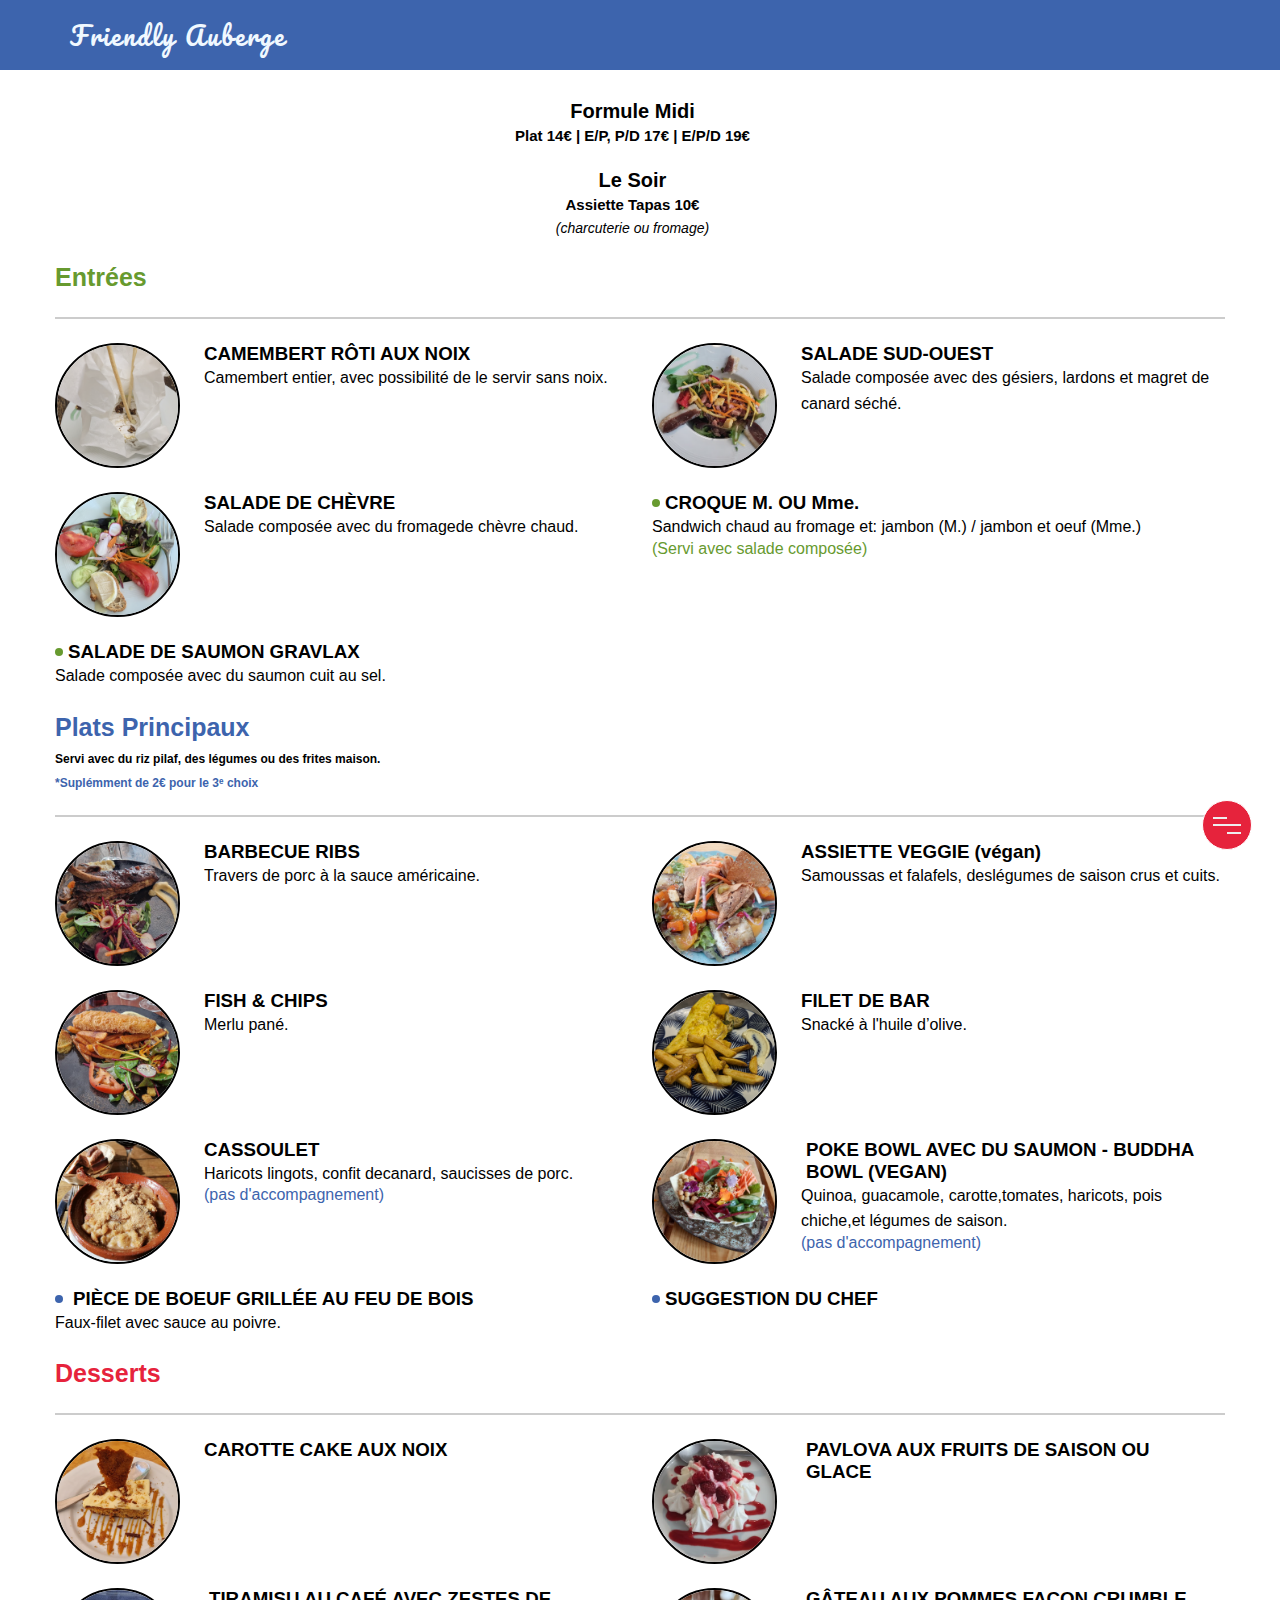
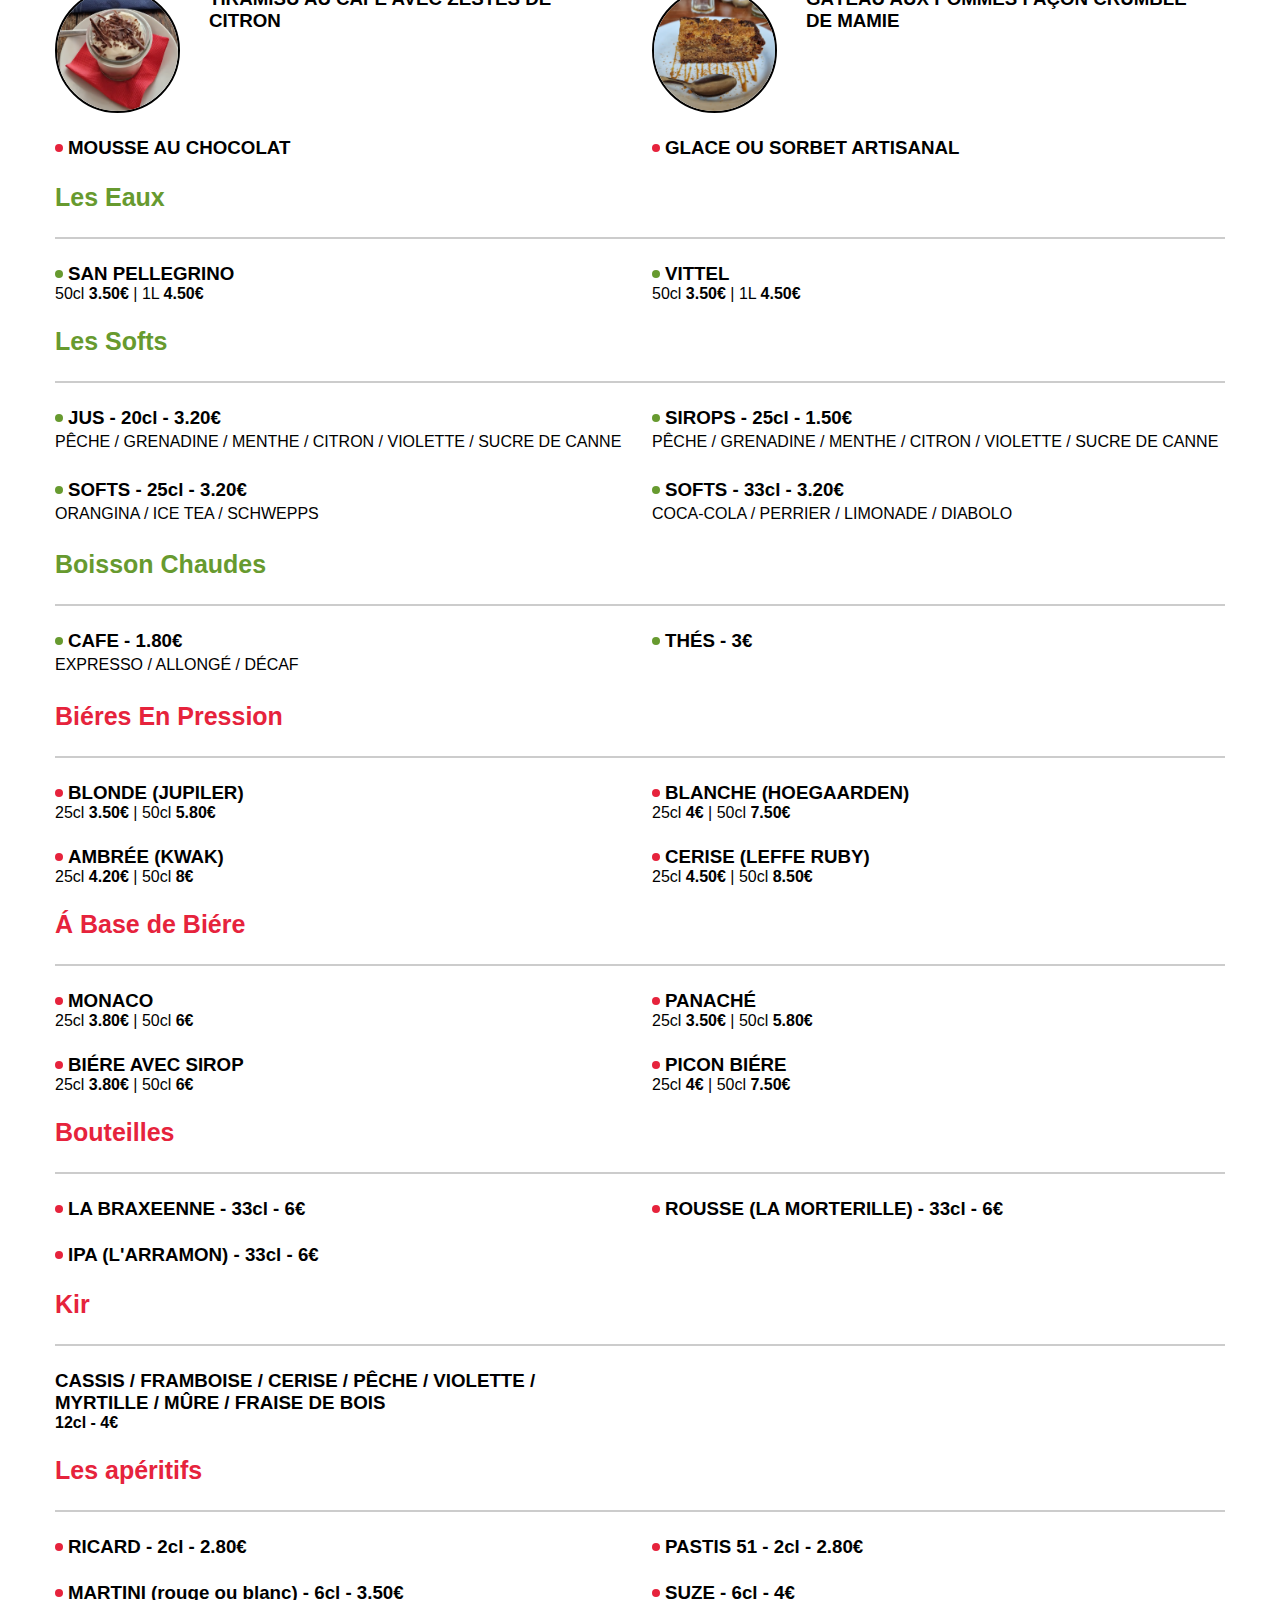
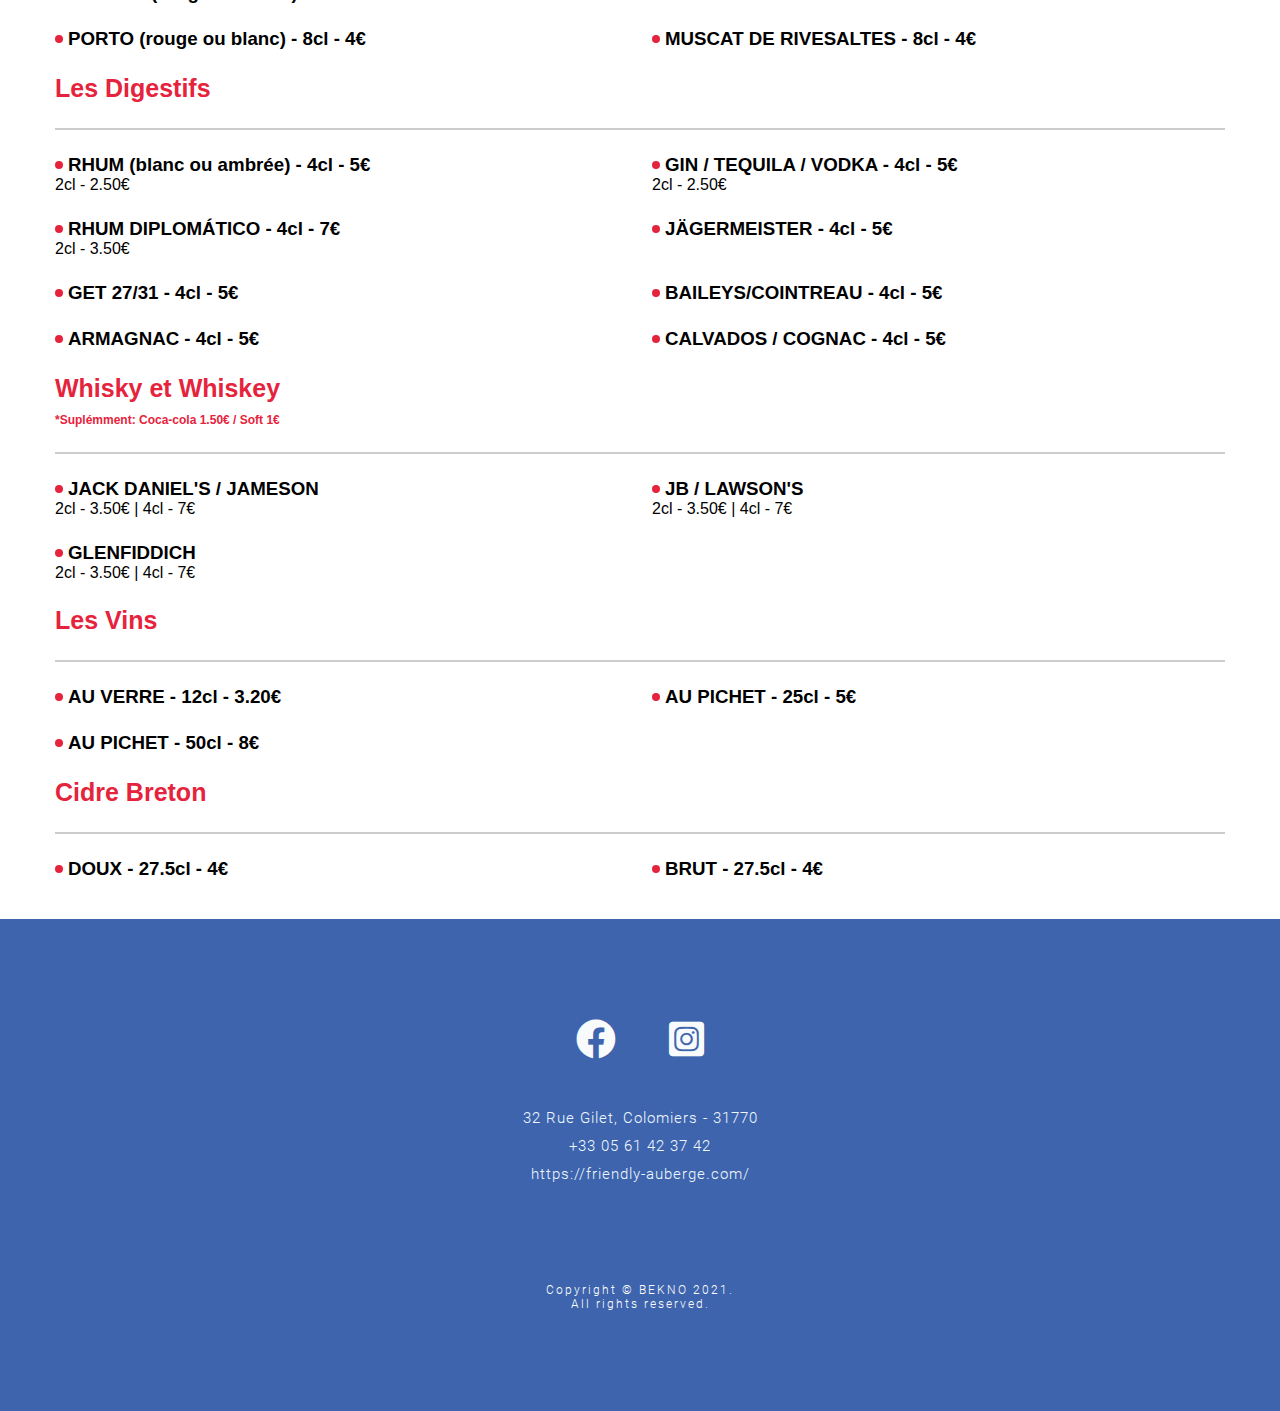
<file: index.html>
<!DOCTYPE html>
<html lang="fr">

<head>
  <meta charset="UTF-8">
  <meta http-equiv="X-UA-Compatible" content="IE=edge">
  <meta name="viewport" content="width=device-width, initial-scale=1.0">
  <link rel="stylesheet" href="https://cdnjs.cloudflare.com/ajax/libs/font-awesome/5.13.0/css/all.min.css" />
  <link rel="stylesheet" href="style.css">
  <link rel="stylesheet" href="./assets/styles/navbar.css">
  <link rel="stylesheet" href="./assets/styles/section.css">
  <link rel="stylesheet" href="./assets/styles/footer.css">
  <script type="text/javascript">
    ;window.NREUM||(NREUM={});NREUM.init={distributed_tracing:{enabled:true},privacy:{cookies_enabled:true},ajax:{deny_list:["bam.eu01.nr-data.net"]}};
    ;NREUM.loader_config={accountID:"4767127",trustKey:"4767127",agentID:"538640888",licenseKey:"NRJS-0e0214d9af3a96e9e7d",applicationID:"538640888"};
    ;NREUM.info={beacon:"bam.eu01.nr-data.net",errorBeacon:"bam.eu01.nr-data.net",licenseKey:"NRJS-0e0214d9af3a96e9e7d",applicationID:"538640888",sa:1};
    ;/*! For license information please see nr-loader-spa-1.267.0.min.js.LICENSE.txt */
    (()=>{var e,t,r={8122:(e,t,r)=>{"use strict";r.d(t,{a:()=>i});var n=r(944);function i(e,t){try{if(!e||"object"!=typeof e)return(0,n.R)(3);if(!t||"object"!=typeof t)return(0,n.R)(4);const r=Object.create(Object.getPrototypeOf(t),Object.getOwnPropertyDescriptors(t)),o=0===Object.keys(r).length?e:r;for(let a in o)if(void 0!==e[a])try{if(null===e[a]){r[a]=null;continue}Array.isArray(e[a])&&Array.isArray(t[a])?r[a]=Array.from(new Set([...e[a],...t[a]])):"object"==typeof e[a]&&"object"==typeof t[a]?r[a]=i(e[a],t[a]):r[a]=e[a]}catch(e){(0,n.R)(1,e)}return r}catch(e){(0,n.R)(2,e)}}},2555:(e,t,r)=>{"use strict";r.d(t,{Vp:()=>c,fn:()=>s,x1:()=>u});var n=r(384),i=r(8122);const o={beacon:n.NT.beacon,errorBeacon:n.NT.errorBeacon,licenseKey:void 0,applicationID:void 0,sa:void 0,queueTime:void 0,applicationTime:void 0,ttGuid:void 0,user:void 0,account:void 0,product:void 0,extra:void 0,jsAttributes:{},userAttributes:void 0,atts:void 0,transactionName:void 0,tNamePlain:void 0},a={};function s(e){try{const t=c(e);return!!t.licenseKey&&!!t.errorBeacon&&!!t.applicationID}catch(e){return!1}}function c(e){if(!e)throw new Error("All info objects require an agent identifier!");if(!a[e])throw new Error("Info for ".concat(e," was never set"));return a[e]}function u(e,t){if(!e)throw new Error("All info objects require an agent identifier!");a[e]=(0,i.a)(t,o);const r=(0,n.nY)(e);r&&(r.info=a[e])}},9417:(e,t,r)=>{"use strict";r.d(t,{D0:()=>h,gD:()=>p,xN:()=>g});var n=r(993);const i=e=>{if(!e||"string"!=typeof e)return!1;try{document.createDocumentFragment().querySelector(e)}catch{return!1}return!0};var o=r(2614),a=r(944),s=r(384),c=r(8122);const u="[data-nr-mask]",d=()=>{const e={mask_selector:"*",block_selector:"[data-nr-block]",mask_input_options:{color:!1,date:!1,"datetime-local":!1,email:!1,month:!1,number:!1,range:!1,search:!1,tel:!1,text:!1,time:!1,url:!1,week:!1,textarea:!1,select:!1,password:!0}};return{ajax:{deny_list:void 0,block_internal:!0,enabled:!0,harvestTimeSeconds:10,autoStart:!0},distributed_tracing:{enabled:void 0,exclude_newrelic_header:void 0,cors_use_newrelic_header:void 0,cors_use_tracecontext_headers:void 0,allowed_origins:void 0},feature_flags:[],generic_events:{enabled:!0,harvestTimeSeconds:30,autoStart:!0},harvest:{tooManyRequestsDelay:60},jserrors:{enabled:!0,harvestTimeSeconds:10,autoStart:!0},logging:{enabled:!0,harvestTimeSeconds:10,autoStart:!0,level:n.p_.INFO},metrics:{enabled:!0,autoStart:!0},obfuscate:void 0,page_action:{enabled:!0},page_view_event:{enabled:!0,autoStart:!0},page_view_timing:{enabled:!0,harvestTimeSeconds:30,autoStart:!0},privacy:{cookies_enabled:!0},proxy:{assets:void 0,beacon:void 0},session:{expiresMs:o.wk,inactiveMs:o.BB},session_replay:{autoStart:!0,enabled:!1,harvestTimeSeconds:60,preload:!1,sampling_rate:10,error_sampling_rate:100,collect_fonts:!1,inline_images:!1,fix_stylesheets:!0,mask_all_inputs:!0,get mask_text_selector(){return e.mask_selector},set mask_text_selector(t){i(t)?e.mask_selector="".concat(t,",").concat(u):""===t||null===t?e.mask_selector=u:(0,a.R)(5,t)},get block_class(){return"nr-block"},get ignore_class(){return"nr-ignore"},get mask_text_class(){return"nr-mask"},get block_selector(){return e.block_selector},set block_selector(t){i(t)?e.block_selector+=",".concat(t):""!==t&&(0,a.R)(6,t)},get mask_input_options(){return e.mask_input_options},set mask_input_options(t){t&&"object"==typeof t?e.mask_input_options={...t,password:!0}:(0,a.R)(7,t)}},session_trace:{enabled:!0,harvestTimeSeconds:10,autoStart:!0},soft_navigations:{enabled:!0,harvestTimeSeconds:10,autoStart:!0},spa:{enabled:!0,harvestTimeSeconds:10,autoStart:!0},ssl:void 0}},l={},f="All configuration objects require an agent identifier!";function h(e){if(!e)throw new Error(f);if(!l[e])throw new Error("Configuration for ".concat(e," was never set"));return l[e]}function g(e,t){if(!e)throw new Error(f);l[e]=(0,c.a)(t,d());const r=(0,s.nY)(e);r&&(r.init=l[e])}function p(e,t){if(!e)throw new Error(f);var r=h(e);if(r){for(var n=t.split("."),i=0;i<n.length-1;i++)if("object"!=typeof(r=r[n[i]]))return;r=r[n[n.length-1]]}return r}},5603:(e,t,r)=>{"use strict";r.d(t,{a:()=>c,o:()=>s});var n=r(384),i=r(8122);const o={accountID:void 0,trustKey:void 0,agentID:void 0,licenseKey:void 0,applicationID:void 0,xpid:void 0},a={};function s(e){if(!e)throw new Error("All loader-config objects require an agent identifier!");if(!a[e])throw new Error("LoaderConfig for ".concat(e," was never set"));return a[e]}function c(e,t){if(!e)throw new Error("All loader-config objects require an agent identifier!");a[e]=(0,i.a)(t,o);const r=(0,n.nY)(e);r&&(r.loader_config=a[e])}},3371:(e,t,r)=>{"use strict";r.d(t,{V:()=>f,f:()=>l});var n=r(8122),i=r(384),o=r(6154),a=r(9324);let s=0;const c={buildEnv:a.F3,distMethod:a.Xs,version:a.xv,originTime:o.WN},u={customTransaction:void 0,disabled:!1,isolatedBacklog:!1,loaderType:void 0,maxBytes:3e4,onerror:void 0,origin:""+o.gm.location,ptid:void 0,releaseIds:{},appMetadata:{},session:void 0,denyList:void 0,timeKeeper:void 0,obfuscator:void 0},d={};function l(e){if(!e)throw new Error("All runtime objects require an agent identifier!");if(!d[e])throw new Error("Runtime for ".concat(e," was never set"));return d[e]}function f(e,t){if(!e)throw new Error("All runtime objects require an agent identifier!");d[e]={...(0,n.a)(t,u),...c},Object.hasOwnProperty.call(d[e],"harvestCount")||Object.defineProperty(d[e],"harvestCount",{get:()=>++s});const r=(0,i.nY)(e);r&&(r.runtime=d[e])}},9324:(e,t,r)=>{"use strict";r.d(t,{F3:()=>i,Xs:()=>o,Yq:()=>a,xv:()=>n});const n="1.267.0",i="PROD",o="CDN",a="2.0.0-alpha.12"},6154:(e,t,r)=>{"use strict";r.d(t,{A4:()=>s,OF:()=>d,RI:()=>i,Vr:()=>h,WN:()=>g,bv:()=>o,gm:()=>a,lR:()=>f,m:()=>u,mw:()=>c,sb:()=>l});var n=r(1863);const i="undefined"!=typeof window&&!!window.document,o="undefined"!=typeof WorkerGlobalScope&&("undefined"!=typeof self&&self instanceof WorkerGlobalScope&&self.navigator instanceof WorkerNavigator||"undefined"!=typeof globalThis&&globalThis instanceof WorkerGlobalScope&&globalThis.navigator instanceof WorkerNavigator),a=i?window:"undefined"!=typeof WorkerGlobalScope&&("undefined"!=typeof self&&self instanceof WorkerGlobalScope&&self||"undefined"!=typeof globalThis&&globalThis instanceof WorkerGlobalScope&&globalThis),s="complete"===a?.document?.readyState,c=Boolean("hidden"===a?.document?.visibilityState),u=""+a?.location,d=/iPad|iPhone|iPod/.test(a.navigator?.userAgent),l=d&&"undefined"==typeof SharedWorker,f=(()=>{const e=a.navigator?.userAgent?.match(/Firefox[/\s](\d+\.\d+)/);return Array.isArray(e)&&e.length>=2?+e[1]:0})(),h=!!a.navigator?.sendBeacon,g=Date.now()-(0,n.t)()},4777:(e,t,r)=>{"use strict";r.d(t,{J:()=>o});var n=r(944);const i={agentIdentifier:"",ee:void 0};class o{constructor(e){try{if("object"!=typeof e)return(0,n.R)(8);this.sharedContext={},Object.assign(this.sharedContext,i),Object.entries(e).forEach((([e,t])=>{Object.keys(i).includes(e)&&(this.sharedContext[e]=t)}))}catch(e){(0,n.R)(9,e)}}}},7295:(e,t,r)=>{"use strict";r.d(t,{Xv:()=>a,gX:()=>i,iW:()=>o});var n=[];function i(e){if(!e||o(e))return!1;if(0===n.length)return!0;for(var t=0;t<n.length;t++){var r=n[t];if("*"===r.hostname)return!1;if(s(r.hostname,e.hostname)&&c(r.pathname,e.pathname))return!1}return!0}function o(e){return void 0===e.hostname}function a(e){if(n=[],e&&e.length)for(var t=0;t<e.length;t++){let r=e[t];if(!r)continue;0===r.indexOf("http://")?r=r.substring(7):0===r.indexOf("https://")&&(r=r.substring(8));const i=r.indexOf("/");let o,a;i>0?(o=r.substring(0,i),a=r.substring(i)):(o=r,a="");let[s]=o.split(":");n.push({hostname:s,pathname:a})}}function s(e,t){return!(e.length>t.length)&&t.indexOf(e)===t.length-e.length}function c(e,t){return 0===e.indexOf("/")&&(e=e.substring(1)),0===t.indexOf("/")&&(t=t.substring(1)),""===e||e===t}},1687:(e,t,r)=>{"use strict";r.d(t,{Ak:()=>c,Ze:()=>l,x3:()=>u});var n=r(7836),i=r(3606),o=r(860),a=r(2646);const s={};function c(e,t){const r={staged:!1,priority:o.P[t]||0};d(e),s[e].get(t)||s[e].set(t,r)}function u(e,t){e&&s[e]&&(s[e].get(t)&&s[e].delete(t),h(e,t,!1),s[e].size&&f(e))}function d(e){if(!e)throw new Error("agentIdentifier required");s[e]||(s[e]=new Map)}function l(e="",t="feature",r=!1){if(d(e),!e||!s[e].get(t)||r)return h(e,t);s[e].get(t).staged=!0,f(e)}function f(e){const t=Array.from(s[e]);t.every((([e,t])=>t.staged))&&(t.sort(((e,t)=>e[1].priority-t[1].priority)),t.forEach((([t])=>{s[e].delete(t),h(e,t)})))}function h(e,t,r=!0){const o=e?n.ee.get(e):n.ee,s=i.i.handlers;if(!o.aborted&&o.backlog&&s){if(r){const e=o.backlog[t],r=s[t];if(r){for(let t=0;e&&t<e.length;++t)g(e[t],r);Object.entries(r).forEach((([e,t])=>{Object.values(t||{}).forEach((t=>{t[0]?.on&&t[0]?.context()instanceof a.y&&t[0].on(e,t[1])}))}))}}o.isolatedBacklog||delete s[t],o.backlog[t]=null,o.emit("drain-"+t,[])}}function g(e,t){var r=e[1];Object.values(t[r]||{}).forEach((t=>{var r=e[0];if(t[0]===r){var n=t[1],i=e[3],o=e[2];n.apply(i,o)}}))}},7836:(e,t,r)=>{"use strict";r.d(t,{P:()=>c,ee:()=>u});var n=r(384),i=r(8990),o=r(3371),a=r(2646),s=r(5607);const c="nr@context:".concat(s.W),u=function e(t,r){var n={},s={},d={},l=!1;try{l=16===r.length&&(0,o.f)(r).isolatedBacklog}catch(e){}var f={on:g,addEventListener:g,removeEventListener:function(e,t){var r=n[e];if(!r)return;for(var i=0;i<r.length;i++)r[i]===t&&r.splice(i,1)},emit:function(e,r,n,i,o){!1!==o&&(o=!0);if(u.aborted&&!i)return;t&&o&&t.emit(e,r,n);for(var a=h(n),c=p(e),d=c.length,l=0;l<d;l++)c[l].apply(a,r);var g=v()[s[e]];g&&g.push([f,e,r,a]);return a},get:m,listeners:p,context:h,buffer:function(e,t){const r=v();if(t=t||"feature",f.aborted)return;Object.entries(e||{}).forEach((([e,n])=>{s[n]=t,t in r||(r[t]=[])}))},abort:function(){f._aborted=!0,Object.keys(f.backlog).forEach((e=>{delete f.backlog[e]}))},isBuffering:function(e){return!!v()[s[e]]},debugId:r,backlog:l?{}:t&&"object"==typeof t.backlog?t.backlog:{},isolatedBacklog:l};return Object.defineProperty(f,"aborted",{get:()=>{let e=f._aborted||!1;return e||(t&&(e=t.aborted),e)}}),f;function h(e){return e&&e instanceof a.y?e:e?(0,i.I)(e,c,(()=>new a.y(c))):new a.y(c)}function g(e,t){n[e]=p(e).concat(t)}function p(e){return n[e]||[]}function m(t){return d[t]=d[t]||e(f,t)}function v(){return f.backlog}}(void 0,"globalEE"),d=(0,n.Zm)();d.ee||(d.ee=u)},2646:(e,t,r)=>{"use strict";r.d(t,{y:()=>n});class n{constructor(e){this.contextId=e}}},9908:(e,t,r)=>{"use strict";r.d(t,{d:()=>n,p:()=>i});var n=r(7836).ee.get("handle");function i(e,t,r,i,o){o?(o.buffer([e],i),o.emit(e,t,r)):(n.buffer([e],i),n.emit(e,t,r))}},3606:(e,t,r)=>{"use strict";r.d(t,{i:()=>o});var n=r(9908);o.on=a;var i=o.handlers={};function o(e,t,r,o){a(o||n.d,i,e,t,r)}function a(e,t,r,i,o){o||(o="feature"),e||(e=n.d);var a=t[o]=t[o]||{};(a[r]=a[r]||[]).push([e,i])}},3878:(e,t,r)=>{"use strict";r.d(t,{DD:()=>c,jT:()=>a,sp:()=>s});var n=r(6154);let i=!1,o=!1;try{const e={get passive(){return i=!0,!1},get signal(){return o=!0,!1}};n.gm.addEventListener("test",null,e),n.gm.removeEventListener("test",null,e)}catch(e){}function a(e,t){return i||o?{capture:!!e,passive:i,signal:t}:!!e}function s(e,t,r=!1,n){window.addEventListener(e,t,a(r,n))}function c(e,t,r=!1,n){document.addEventListener(e,t,a(r,n))}},5607:(e,t,r)=>{"use strict";r.d(t,{W:()=>n});const n=(0,r(9566).bz)()},9566:(e,t,r)=>{"use strict";r.d(t,{LA:()=>s,ZF:()=>c,bz:()=>a,el:()=>u});var n=r(6154);const i="xxxxxxxx-xxxx-4xxx-yxxx-xxxxxxxxxxxx";function o(e,t){return e?15&e[t]:16*Math.random()|0}function a(){const e=n.gm?.crypto||n.gm?.msCrypto;let t,r=0;return e&&e.getRandomValues&&(t=e.getRandomValues(new Uint8Array(30))),i.split("").map((e=>"x"===e?o(t,r++).toString(16):"y"===e?(3&o()|8).toString(16):e)).join("")}function s(e){const t=n.gm?.crypto||n.gm?.msCrypto;let r,i=0;t&&t.getRandomValues&&(r=t.getRandomValues(new Uint8Array(e)));const a=[];for(var s=0;s<e;s++)a.push(o(r,i++).toString(16));return a.join("")}function c(){return s(16)}function u(){return s(32)}},2614:(e,t,r)=>{"use strict";r.d(t,{BB:()=>a,H3:()=>n,g:()=>u,iL:()=>c,tS:()=>s,uh:()=>i,wk:()=>o});const n="NRBA",i="SESSION",o=144e5,a=18e5,s={STARTED:"session-started",PAUSE:"session-pause",RESET:"session-reset",RESUME:"session-resume",UPDATE:"session-update"},c={SAME_TAB:"same-tab",CROSS_TAB:"cross-tab"},u={OFF:0,FULL:1,ERROR:2}},1863:(e,t,r)=>{"use strict";function n(){return Math.floor(performance.now())}r.d(t,{t:()=>n})},7485:(e,t,r)=>{"use strict";r.d(t,{D:()=>i});var n=r(6154);function i(e){if(0===(e||"").indexOf("data:"))return{protocol:"data"};try{const t=new URL(e,location.href),r={port:t.port,hostname:t.hostname,pathname:t.pathname,search:t.search,protocol:t.protocol.slice(0,t.protocol.indexOf(":")),sameOrigin:t.protocol===n.gm?.location?.protocol&&t.host===n.gm?.location?.host};return r.port&&""!==r.port||("http:"===t.protocol&&(r.port="80"),"https:"===t.protocol&&(r.port="443")),r.pathname&&""!==r.pathname?r.pathname.startsWith("/")||(r.pathname="/".concat(r.pathname)):r.pathname="/",r}catch(e){return{}}}},944:(e,t,r)=>{"use strict";function n(e,t){"function"==typeof console.debug&&console.debug("New Relic Warning: https://github.com/newrelic/newrelic-browser-agent/blob/main/docs/warning-codes.md#".concat(e),t)}r.d(t,{R:()=>n})},5284:(e,t,r)=>{"use strict";r.d(t,{t:()=>c,B:()=>s});var n=r(7836),i=r(6154);const o="newrelic";const a=new Set,s={};function c(e,t){const r=n.ee.get(t);s[t]??={},e&&"object"==typeof e&&(a.has(t)||(r.emit("rumresp",[e]),s[t]=e,a.add(t),function(e={}){try{i.gm.dispatchEvent(new CustomEvent(o,{detail:e}))}catch(e){}}({loaded:!0})))}},8990:(e,t,r)=>{"use strict";r.d(t,{I:()=>i});var n=Object.prototype.hasOwnProperty;function i(e,t,r){if(n.call(e,t))return e[t];var i=r();if(Object.defineProperty&&Object.keys)try{return Object.defineProperty(e,t,{value:i,writable:!0,enumerable:!1}),i}catch(e){}return e[t]=i,i}},6389:(e,t,r)=>{"use strict";function n(e,t=500,r={}){const n=r?.leading||!1;let i;return(...r)=>{n&&void 0===i&&(e.apply(this,r),i=setTimeout((()=>{i=clearTimeout(i)}),t)),n||(clearTimeout(i),i=setTimeout((()=>{e.apply(this,r)}),t))}}function i(e){let t=!1;return(...r)=>{t||(t=!0,e.apply(this,r))}}r.d(t,{J:()=>i,s:()=>n})},3304:(e,t,r)=>{"use strict";r.d(t,{A:()=>o});var n=r(7836);const i=()=>{const e=new WeakSet;return(t,r)=>{if("object"==typeof r&&null!==r){if(e.has(r))return;e.add(r)}return r}};function o(e){try{return JSON.stringify(e,i())}catch(e){try{n.ee.emit("internal-error",[e])}catch(e){}return""}}},5289:(e,t,r)=>{"use strict";r.d(t,{GG:()=>o,sB:()=>a});var n=r(3878);function i(){return"undefined"==typeof document||"complete"===document.readyState}function o(e,t){if(i())return e();(0,n.sp)("load",e,t)}function a(e){if(i())return e();(0,n.DD)("DOMContentLoaded",e)}},384:(e,t,r)=>{"use strict";r.d(t,{NT:()=>o,US:()=>d,Zm:()=>a,bQ:()=>c,dV:()=>s,nY:()=>u,pV:()=>l});var n=r(6154),i=r(1863);const o={beacon:"bam.nr-data.net",errorBeacon:"bam.nr-data.net"};function a(){return n.gm.NREUM||(n.gm.NREUM={}),void 0===n.gm.newrelic&&(n.gm.newrelic=n.gm.NREUM),n.gm.NREUM}function s(){let e=a();return e.o||(e.o={ST:n.gm.setTimeout,SI:n.gm.setImmediate,CT:n.gm.clearTimeout,XHR:n.gm.XMLHttpRequest,REQ:n.gm.Request,EV:n.gm.Event,PR:n.gm.Promise,MO:n.gm.MutationObserver,FETCH:n.gm.fetch,WS:n.gm.WebSocket}),e}function c(e,t){let r=a();r.initializedAgents??={},t.initializedAt={ms:(0,i.t)(),date:new Date},r.initializedAgents[e]=t}function u(e){let t=a();return t.initializedAgents?.[e]}function d(e,t){a()[e]=t}function l(){return function(){let e=a();const t=e.info||{};e.info={beacon:o.beacon,errorBeacon:o.errorBeacon,...t}}(),function(){let e=a();const t=e.init||{};e.init={...t}}(),s(),function(){let e=a();const t=e.loader_config||{};e.loader_config={...t}}(),a()}},2843:(e,t,r)=>{"use strict";r.d(t,{u:()=>i});var n=r(3878);function i(e,t=!1,r,i){(0,n.DD)("visibilitychange",(function(){if(t)return void("hidden"===document.visibilityState&&e());e(document.visibilityState)}),r,i)}},8139:(e,t,r)=>{"use strict";r.d(t,{u:()=>f});var n=r(7836),i=r(3434),o=r(8990),a=r(6154);const s={},c=a.gm.XMLHttpRequest,u="addEventListener",d="removeEventListener",l="nr@wrapped:".concat(n.P);function f(e){var t=function(e){return(e||n.ee).get("events")}(e);if(s[t.debugId]++)return t;s[t.debugId]=1;var r=(0,i.YM)(t,!0);function f(e){r.inPlace(e,[u,d],"-",g)}function g(e,t){return e[1]}return"getPrototypeOf"in Object&&(a.RI&&h(document,f),h(a.gm,f),h(c.prototype,f)),t.on(u+"-start",(function(e,t){var n=e[1];if(null!==n&&("function"==typeof n||"object"==typeof n)){var i=(0,o.I)(n,l,(function(){var e={object:function(){if("function"!=typeof n.handleEvent)return;return n.handleEvent.apply(n,arguments)},function:n}[typeof n];return e?r(e,"fn-",null,e.name||"anonymous"):n}));this.wrapped=e[1]=i}})),t.on(d+"-start",(function(e){e[1]=this.wrapped||e[1]})),t}function h(e,t,...r){let n=e;for(;"object"==typeof n&&!Object.prototype.hasOwnProperty.call(n,u);)n=Object.getPrototypeOf(n);n&&t(n,...r)}},3434:(e,t,r)=>{"use strict";r.d(t,{Jt:()=>o,YM:()=>c});var n=r(7836),i=r(5607);const o="nr@original:".concat(i.W);var a=Object.prototype.hasOwnProperty,s=!1;function c(e,t){return e||(e=n.ee),r.inPlace=function(e,t,n,i,o){n||(n="");const a="-"===n.charAt(0);for(let s=0;s<t.length;s++){const c=t[s],u=e[c];d(u)||(e[c]=r(u,a?c+n:n,i,c,o))}},r.flag=o,r;function r(t,r,n,s,c){return d(t)?t:(r||(r=""),nrWrapper[o]=t,function(e,t,r){if(Object.defineProperty&&Object.keys)try{return Object.keys(e).forEach((function(r){Object.defineProperty(t,r,{get:function(){return e[r]},set:function(t){return e[r]=t,t}})})),t}catch(e){u([e],r)}for(var n in e)a.call(e,n)&&(t[n]=e[n])}(t,nrWrapper,e),nrWrapper);function nrWrapper(){var o,a,d,l;try{a=this,o=[...arguments],d="function"==typeof n?n(o,a):n||{}}catch(t){u([t,"",[o,a,s],d],e)}i(r+"start",[o,a,s],d,c);try{return l=t.apply(a,o)}catch(e){throw i(r+"err",[o,a,e],d,c),e}finally{i(r+"end",[o,a,l],d,c)}}}function i(r,n,i,o){if(!s||t){var a=s;s=!0;try{e.emit(r,n,i,t,o)}catch(t){u([t,r,n,i],e)}s=a}}}function u(e,t){t||(t=n.ee);try{t.emit("internal-error",e)}catch(e){}}function d(e){return!(e&&"function"==typeof e&&e.apply&&!e[o])}},9300:(e,t,r)=>{"use strict";r.d(t,{T:()=>n});const n=r(860).K.ajax},3333:(e,t,r)=>{"use strict";r.d(t,{TZ:()=>n});const n=r(860).K.genericEvents},6774:(e,t,r)=>{"use strict";r.d(t,{T:()=>n});const n=r(860).K.jserrors},993:(e,t,r)=>{"use strict";r.d(t,{ET:()=>o,TZ:()=>a,p_:()=>i});var n=r(860);const i={ERROR:"ERROR",WARN:"WARN",INFO:"INFO",DEBUG:"DEBUG",TRACE:"TRACE"},o="log",a=n.K.logging},3785:(e,t,r)=>{"use strict";r.d(t,{R:()=>c,b:()=>u});var n=r(9908),i=r(1863),o=r(860),a=r(3969),s=r(993);function c(e,t,r={},c=s.p_.INFO){(0,n.p)(a.xV,["API/logging/".concat(c.toLowerCase(),"/called")],void 0,o.K.metrics,e),(0,n.p)(s.ET,[(0,i.t)(),t,r,c],void 0,o.K.logging,e)}function u(e){return"string"==typeof e&&Object.values(s.p_).some((t=>t===e.toUpperCase().trim()))}},3969:(e,t,r)=>{"use strict";r.d(t,{TZ:()=>n,XG:()=>s,rs:()=>i,xV:()=>a,z_:()=>o});const n=r(860).K.metrics,i="sm",o="cm",a="storeSupportabilityMetrics",s="storeEventMetrics"},6630:(e,t,r)=>{"use strict";r.d(t,{T:()=>n});const n=r(860).K.pageViewEvent},782:(e,t,r)=>{"use strict";r.d(t,{T:()=>n});const n=r(860).K.pageViewTiming},6344:(e,t,r)=>{"use strict";r.d(t,{BB:()=>d,G4:()=>o,Qb:()=>l,TZ:()=>i,Ug:()=>a,_s:()=>s,bc:()=>u,yP:()=>c});var n=r(2614);const i=r(860).K.sessionReplay,o={RECORD:"recordReplay",PAUSE:"pauseReplay",REPLAY_RUNNING:"replayRunning",ERROR_DURING_REPLAY:"errorDuringReplay"},a=.12,s={DomContentLoaded:0,Load:1,FullSnapshot:2,IncrementalSnapshot:3,Meta:4,Custom:5},c={[n.g.ERROR]:15e3,[n.g.FULL]:3e5,[n.g.OFF]:0},u={RESET:{message:"Session was reset",sm:"Reset"},IMPORT:{message:"Recorder failed to import",sm:"Import"},TOO_MANY:{message:"429: Too Many Requests",sm:"Too-Many"},TOO_BIG:{message:"Payload was too large",sm:"Too-Big"},CROSS_TAB:{message:"Session Entity was set to OFF on another tab",sm:"Cross-Tab"},ENTITLEMENTS:{message:"Session Replay is not allowed and will not be started",sm:"Entitlement"}},d=5e3,l={API:"api"}},5270:(e,t,r)=>{"use strict";r.d(t,{Aw:()=>c,CT:()=>u,SR:()=>s});var n=r(384),i=r(9417),o=r(7767),a=r(6154);function s(e){return!!(0,n.dV)().o.MO&&(0,o.V)(e)&&!0===(0,i.gD)(e,"session_trace.enabled")}function c(e){return!0===(0,i.gD)(e,"session_replay.preload")&&s(e)}function u(e,t){const r=t.correctAbsoluteTimestamp(e);return{originalTimestamp:e,correctedTimestamp:r,timestampDiff:e-r,originTime:a.WN,correctedOriginTime:t.correctedOriginTime,originTimeDiff:Math.floor(a.WN-t.correctedOriginTime)}}},3738:(e,t,r)=>{"use strict";r.d(t,{He:()=>i,Kp:()=>s,Lc:()=>u,Rz:()=>d,TZ:()=>n,bD:()=>o,d3:()=>a,jx:()=>l,uP:()=>c});const n=r(860).K.sessionTrace,i="bstResource",o="resource",a="-start",s="-end",c="fn"+a,u="fn"+s,d="pushState",l=1e3},3962:(e,t,r)=>{"use strict";r.d(t,{AM:()=>o,O2:()=>s,Qu:()=>c,TZ:()=>a,ih:()=>u,tC:()=>i});var n=r(860);const i=["click","keydown","submit"],o="api",a=n.K.softNav,s={INITIAL_PAGE_LOAD:"",ROUTE_CHANGE:1,UNSPECIFIED:2},c={INTERACTION:1,AJAX:2,CUSTOM_END:3,CUSTOM_TRACER:4},u={IP:"in progress",FIN:"finished",CAN:"cancelled"}},7378:(e,t,r)=>{"use strict";r.d(t,{$p:()=>R,BR:()=>b,Kp:()=>x,L3:()=>y,Lc:()=>c,NC:()=>o,SG:()=>d,TZ:()=>i,U6:()=>g,UT:()=>m,d3:()=>w,dT:()=>f,e5:()=>A,gx:()=>v,l9:()=>l,oW:()=>h,op:()=>p,rw:()=>u,tH:()=>E,uP:()=>s,wW:()=>T,xq:()=>a});var n=r(384);const i=r(860).K.spa,o=["click","submit","keypress","keydown","keyup","change"],a=999,s="fn-start",c="fn-end",u="cb-start",d="api-ixn-",l="remaining",f="interaction",h="spaNode",g="jsonpNode",p="fetch-start",m="fetch-done",v="fetch-body-",b="jsonp-end",y=(0,n.dV)().o.ST,w="-start",x="-end",R="-body",T="cb"+x,A="jsTime",E="fetch"},4234:(e,t,r)=>{"use strict";r.d(t,{W:()=>i});var n=r(7836);class i{constructor(e,t,r){this.agentIdentifier=e,this.aggregator=t,this.ee=n.ee.get(e),this.featureName=r,this.blocked=!1}}},7767:(e,t,r)=>{"use strict";r.d(t,{V:()=>o});var n=r(9417),i=r(6154);const o=e=>i.RI&&!0===(0,n.gD)(e,"privacy.cookies_enabled")},425:(e,t,r)=>{"use strict";r.d(t,{j:()=>j});var n=r(860),i=r(2555),o=r(3371),a=r(9908),s=r(7836),c=r(1687),u=r(5289),d=r(6154),l=r(944),f=r(3969),h=r(384),g=r(6344);const p=["setErrorHandler","finished","addToTrace","addRelease","addPageAction","setCurrentRouteName","setPageViewName","setCustomAttribute","interaction","noticeError","setUserId","setApplicationVersion","start",g.G4.RECORD,g.G4.PAUSE,"log","wrapLogger"],m=["setErrorHandler","finished","addToTrace","addRelease"];var v=r(1863),b=r(2614),y=r(993),w=r(3785),x=r(2646),R=r(3434);function T(e,t,r,n){if("object"!=typeof t||!t||"string"!=typeof r||!r||"function"!=typeof t[r])return(0,l.R)(29);const i=function(e){return(e||s.ee).get("logger")}(e),o=(0,R.YM)(i),a=new x.y(s.P);return a.level=n.level,a.customAttributes=n.customAttributes,o.inPlace(t,[r],"wrap-logger-",a),i}function A(){const e=(0,h.pV)();p.forEach((t=>{e[t]=(...r)=>function(t,...r){let n=[];return Object.values(e.initializedAgents).forEach((e=>{e&&e.api?e.exposed&&e.api[t]&&n.push(e.api[t](...r)):(0,l.R)(38,t)})),n.length>1?n:n[0]}(t,...r)}))}const E={};var S=r(9417),O=r(5603),N=r(5284);const I=e=>{const t=e.startsWith("http");e+="/",r.p=t?e:"https://"+e};let _=!1;function j(e,t={},p,x){let{init:R,info:j,loader_config:P,runtime:C={},exposed:k=!0}=t;C.loaderType=p;const L=(0,h.pV)();j||(R=L.init,j=L.info,P=L.loader_config),(0,S.xN)(e.agentIdentifier,R||{}),(0,O.a)(e.agentIdentifier,P||{}),j.jsAttributes??={},d.bv&&(j.jsAttributes.isWorker=!0),(0,i.x1)(e.agentIdentifier,j);const D=(0,S.D0)(e.agentIdentifier),H=[j.beacon,j.errorBeacon];_||(D.proxy.assets&&(I(D.proxy.assets),H.push(D.proxy.assets)),D.proxy.beacon&&H.push(D.proxy.beacon),A(),(0,h.US)("activatedFeatures",N.B),e.runSoftNavOverSpa&&=!0===D.soft_navigations.enabled&&D.feature_flags.includes("soft_nav")),C.denyList=[...D.ajax.deny_list||[],...D.ajax.block_internal?H:[]],C.ptid=e.agentIdentifier,(0,o.V)(e.agentIdentifier,C),e.ee=s.ee.get(e.agentIdentifier),void 0===e.api&&(e.api=function(e,t,h=!1){t||(0,c.Ak)(e,"api");const p={};var x=s.ee.get(e),R=x.get("tracer");E[e]=b.g.OFF,x.on(g.G4.REPLAY_RUNNING,(t=>{E[e]=t}));var A="api-",S=A+"ixn-";function O(t,r,n,o){const a=(0,i.Vp)(e);return null===r?delete a.jsAttributes[t]:(0,i.x1)(e,{...a,jsAttributes:{...a.jsAttributes,[t]:r}}),_(A,n,!0,o||null===r?"session":void 0)(t,r)}function N(){}p.log=function(e,{customAttributes:t={},level:r=y.p_.INFO}={}){(0,a.p)(f.xV,["API/log/called"],void 0,n.K.metrics,x),(0,w.R)(x,e,t,r)},p.wrapLogger=(e,t,{customAttributes:r={},level:i=y.p_.INFO}={})=>{(0,a.p)(f.xV,["API/wrapLogger/called"],void 0,n.K.metrics,x),T(x,e,t,{customAttributes:r,level:i})},m.forEach((e=>{p[e]=_(A,e,!0,"api")})),p.addPageAction=_(A,"addPageAction",!0,n.K.genericEvents),p.setPageViewName=function(t,r){if("string"==typeof t)return"/"!==t.charAt(0)&&(t="/"+t),(0,o.f)(e).customTransaction=(r||"http://custom.transaction")+t,_(A,"setPageViewName",!0)()},p.setCustomAttribute=function(e,t,r=!1){if("string"==typeof e){if(["string","number","boolean"].includes(typeof t)||null===t)return O(e,t,"setCustomAttribute",r);(0,l.R)(40,typeof t)}else(0,l.R)(39,typeof e)},p.setUserId=function(e){if("string"==typeof e||null===e)return O("enduser.id",e,"setUserId",!0);(0,l.R)(41,typeof e)},p.setApplicationVersion=function(e){if("string"==typeof e||null===e)return O("application.version",e,"setApplicationVersion",!1);(0,l.R)(42,typeof e)},p.start=()=>{try{(0,a.p)(f.xV,["API/start/called"],void 0,n.K.metrics,x),x.emit("manual-start-all")}catch(e){(0,l.R)(23,e)}},p[g.G4.RECORD]=function(){(0,a.p)(f.xV,["API/recordReplay/called"],void 0,n.K.metrics,x),(0,a.p)(g.G4.RECORD,[],void 0,n.K.sessionReplay,x)},p[g.G4.PAUSE]=function(){(0,a.p)(f.xV,["API/pauseReplay/called"],void 0,n.K.metrics,x),(0,a.p)(g.G4.PAUSE,[],void 0,n.K.sessionReplay,x)},p.interaction=function(e){return(new N).get("object"==typeof e?e:{})};const I=N.prototype={createTracer:function(e,t){var r={},i=this,o="function"==typeof t;return(0,a.p)(f.xV,["API/createTracer/called"],void 0,n.K.metrics,x),h||(0,a.p)(S+"tracer",[(0,v.t)(),e,r],i,n.K.spa,x),function(){if(R.emit((o?"":"no-")+"fn-start",[(0,v.t)(),i,o],r),o)try{return t.apply(this,arguments)}catch(e){const t="string"==typeof e?new Error(e):e;throw R.emit("fn-err",[arguments,this,t],r),t}finally{R.emit("fn-end",[(0,v.t)()],r)}}}};function _(e,t,r,i){return function(){return(0,a.p)(f.xV,["API/"+t+"/called"],void 0,n.K.metrics,x),i&&(0,a.p)(e+t,[(0,v.t)(),...arguments],r?null:this,i,x),r?void 0:this}}function j(){r.e(478).then(r.bind(r,8778)).then((({setAPI:t})=>{t(e),(0,c.Ze)(e,"api")})).catch((e=>{(0,l.R)(27,e),x.abort()}))}return["actionText","setName","setAttribute","save","ignore","onEnd","getContext","end","get"].forEach((e=>{I[e]=_(S,e,void 0,h?n.K.softNav:n.K.spa)})),p.setCurrentRouteName=h?_(S,"routeName",void 0,n.K.softNav):_(A,"routeName",!0,n.K.spa),p.noticeError=function(t,r){"string"==typeof t&&(t=new Error(t)),(0,a.p)(f.xV,["API/noticeError/called"],void 0,n.K.metrics,x),(0,a.p)("err",[t,(0,v.t)(),!1,r,!!E[e]],void 0,n.K.jserrors,x)},d.RI?(0,u.GG)((()=>j()),!0):j(),p}(e.agentIdentifier,x,e.runSoftNavOverSpa)),void 0===e.exposed&&(e.exposed=k),_=!0}},8374:(e,t,r)=>{r.nc=(()=>{try{return document?.currentScript?.nonce}catch(e){}return""})()},860:(e,t,r)=>{"use strict";r.d(t,{K:()=>n,P:()=>i});const n={ajax:"ajax",genericEvents:"generic_events",jserrors:"jserrors",logging:"logging",metrics:"metrics",pageAction:"page_action",pageViewEvent:"page_view_event",pageViewTiming:"page_view_timing",sessionReplay:"session_replay",sessionTrace:"session_trace",softNav:"soft_navigations",spa:"spa"},i={[n.pageViewEvent]:1,[n.pageViewTiming]:2,[n.metrics]:3,[n.jserrors]:4,[n.spa]:5,[n.ajax]:6,[n.sessionTrace]:7,[n.softNav]:8,[n.sessionReplay]:9,[n.logging]:10,[n.genericEvents]:11}}},n={};function i(e){var t=n[e];if(void 0!==t)return t.exports;var o=n[e]={exports:{}};return r[e](o,o.exports,i),o.exports}i.m=r,i.d=(e,t)=>{for(var r in t)i.o(t,r)&&!i.o(e,r)&&Object.defineProperty(e,r,{enumerable:!0,get:t[r]})},i.f={},i.e=e=>Promise.all(Object.keys(i.f).reduce(((t,r)=>(i.f[r](e,t),t)),[])),i.u=e=>({212:"nr-spa-compressor",249:"nr-spa-recorder",478:"nr-spa"}[e]+"-1.267.0.min.js"),i.o=(e,t)=>Object.prototype.hasOwnProperty.call(e,t),e={},t="NRBA-1.267.0.PROD:",i.l=(r,n,o,a)=>{if(e[r])e[r].push(n);else{var s,c;if(void 0!==o)for(var u=document.getElementsByTagName("script"),d=0;d<u.length;d++){var l=u[d];if(l.getAttribute("src")==r||l.getAttribute("data-webpack")==t+o){s=l;break}}if(!s){c=!0;var f={478:"sha512-XKF+PBcSlSiyzkKLdw/E9C47Vd1bfjeXiJB7EaC+HRHBVVlDNUSeK/zW10RlimSSN7csT6ekIWCuI71N/4dwrw==",249:"sha512-t6m+Y+uBhmMdAlmZWCtOYYmDGuAP+uXXp2h9sWe9+C081zNSsIWOaAlie5M86bYfj19tMdEFQcpZSmgTsCGMmg==",212:"sha512-Qo+QuTtoj54DJCfGui+9XeLrUOA5pBgfpe+PKE+TB/b14oFeD03D88vm3Tm8HQEEGvpcigHzfLXrCbMvGOV1lg=="};(s=document.createElement("script")).charset="utf-8",s.timeout=120,i.nc&&s.setAttribute("nonce",i.nc),s.setAttribute("data-webpack",t+o),s.src=r,0!==s.src.indexOf(window.location.origin+"/")&&(s.crossOrigin="anonymous"),f[a]&&(s.integrity=f[a])}e[r]=[n];var h=(t,n)=>{s.onerror=s.onload=null,clearTimeout(g);var i=e[r];if(delete e[r],s.parentNode&&s.parentNode.removeChild(s),i&&i.forEach((e=>e(n))),t)return t(n)},g=setTimeout(h.bind(null,void 0,{type:"timeout",target:s}),12e4);s.onerror=h.bind(null,s.onerror),s.onload=h.bind(null,s.onload),c&&document.head.appendChild(s)}},i.r=e=>{"undefined"!=typeof Symbol&&Symbol.toStringTag&&Object.defineProperty(e,Symbol.toStringTag,{value:"Module"}),Object.defineProperty(e,"__esModule",{value:!0})},i.p="https://js-agent.newrelic.com/",(()=>{var e={38:0,788:0};i.f.j=(t,r)=>{var n=i.o(e,t)?e[t]:void 0;if(0!==n)if(n)r.push(n[2]);else{var o=new Promise(((r,i)=>n=e[t]=[r,i]));r.push(n[2]=o);var a=i.p+i.u(t),s=new Error;i.l(a,(r=>{if(i.o(e,t)&&(0!==(n=e[t])&&(e[t]=void 0),n)){var o=r&&("load"===r.type?"missing":r.type),a=r&&r.target&&r.target.src;s.message="Loading chunk "+t+" failed.\n("+o+": "+a+")",s.name="ChunkLoadError",s.type=o,s.request=a,n[1](s)}}),"chunk-"+t,t)}};var t=(t,r)=>{var n,o,[a,s,c]=r,u=0;if(a.some((t=>0!==e[t]))){for(n in s)i.o(s,n)&&(i.m[n]=s[n]);if(c)c(i)}for(t&&t(r);u<a.length;u++)o=a[u],i.o(e,o)&&e[o]&&e[o][0](),e[o]=0},r=self["webpackChunk:NRBA-1.267.0.PROD"]=self["webpackChunk:NRBA-1.267.0.PROD"]||[];r.forEach(t.bind(null,0)),r.push=t.bind(null,r.push.bind(r))})(),(()=>{"use strict";i(8374);var e=i(944),t=i(6344),r=i(9566);class n{agentIdentifier;constructor(e=(0,r.LA)(16)){this.agentIdentifier=e}#e(t,...r){if("function"==typeof this.api?.[t])return this.api[t](...r);(0,e.R)(35,t)}addPageAction(e,t){return this.#e("addPageAction",e,t)}setPageViewName(e,t){return this.#e("setPageViewName",e,t)}setCustomAttribute(e,t,r){return this.#e("setCustomAttribute",e,t,r)}noticeError(e,t){return this.#e("noticeError",e,t)}setUserId(e){return this.#e("setUserId",e)}setApplicationVersion(e){return this.#e("setApplicationVersion",e)}setErrorHandler(e){return this.#e("setErrorHandler",e)}finished(e){return this.#e("finished",e)}addRelease(e,t){return this.#e("addRelease",e,t)}start(e){return this.#e("start",e)}recordReplay(){return this.#e(t.G4.RECORD)}pauseReplay(){return this.#e(t.G4.PAUSE)}addToTrace(e){return this.#e("addToTrace",e)}setCurrentRouteName(e){return this.#e("setCurrentRouteName",e)}interaction(){return this.#e("interaction")}log(e,t){return this.#e("log",e,t)}wrapLogger(e,t,r){return this.#e("wrapLogger",e,t,r)}}var o=i(860),a=i(9417);const s=Object.values(o.K);function c(e){const t={};return s.forEach((r=>{t[r]=function(e,t){return!0===(0,a.gD)(t,"".concat(e,".enabled"))}(r,e)})),t}var u=i(425);var d=i(1687),l=i(4234),f=i(5289),h=i(6154),g=i(5270),p=i(7767),m=i(6389);class v extends l.W{constructor(e,t,r,n=!0){super(e,t,r),this.auto=n,this.abortHandler=void 0,this.featAggregate=void 0,this.onAggregateImported=void 0,!1===(0,a.gD)(this.agentIdentifier,"".concat(this.featureName,".autoStart"))&&(this.auto=!1),this.auto?(0,d.Ak)(e,r):this.ee.on("manual-start-all",(0,m.J)((()=>{(0,d.Ak)(this.agentIdentifier,this.featureName),this.auto=!0,this.importAggregator()})))}importAggregator(t={}){if(this.featAggregate||!this.auto)return;let r;this.onAggregateImported=new Promise((e=>{r=e}));const n=async()=>{let n;try{if((0,p.V)(this.agentIdentifier)){const{setupAgentSession:e}=await i.e(478).then(i.bind(i,6526));n=e(this.agentIdentifier)}}catch(t){(0,e.R)(20,t),this.ee.emit("internal-error",[t]),this.featureName===o.K.sessionReplay&&this.abortHandler?.()}try{if(!this.#t(this.featureName,n))return(0,d.Ze)(this.agentIdentifier,this.featureName),void r(!1);const{lazyFeatureLoader:e}=await i.e(478).then(i.bind(i,6103)),{Aggregate:o}=await e(this.featureName,"aggregate");this.featAggregate=new o(this.agentIdentifier,this.aggregator,t),r(!0)}catch(t){(0,e.R)(34,t),this.abortHandler?.(),(0,d.Ze)(this.agentIdentifier,this.featureName,!0),r(!1),this.ee&&this.ee.abort()}};h.RI?(0,f.GG)((()=>n()),!0):n()}#t(e,t){switch(e){case o.K.sessionReplay:return(0,g.SR)(this.agentIdentifier)&&!!t;case o.K.sessionTrace:return!!t;default:return!0}}}var b=i(6630);class y extends v{static featureName=b.T;constructor(e,t,r=!0){super(e,t,b.T,r),this.importAggregator()}}var w=i(4777);class x extends w.J{constructor(e){super(e),this.aggregatedData={}}store(e,t,r,n,i){var o=this.getBucket(e,t,r,i);return o.metrics=function(e,t){t||(t={count:0});return t.count+=1,Object.entries(e||{}).forEach((([e,r])=>{t[e]=R(r,t[e])})),t}(n,o.metrics),o}merge(e,t,r,n,i){var o=this.getBucket(e,t,n,i);if(o.metrics){var a=o.metrics;a.count+=r.count,Object.keys(r||{}).forEach((e=>{if("count"!==e){var t=a[e],n=r[e];n&&!n.c?a[e]=R(n.t,t):a[e]=function(e,t){if(!t)return e;t.c||(t=T(t.t));return t.min=Math.min(e.min,t.min),t.max=Math.max(e.max,t.max),t.t+=e.t,t.sos+=e.sos,t.c+=e.c,t}(n,a[e])}}))}else o.metrics=r}storeMetric(e,t,r,n){var i=this.getBucket(e,t,r);return i.stats=R(n,i.stats),i}getBucket(e,t,r,n){this.aggregatedData[e]||(this.aggregatedData[e]={});var i=this.aggregatedData[e][t];return i||(i=this.aggregatedData[e][t]={params:r||{}},n&&(i.custom=n)),i}get(e,t){return t?this.aggregatedData[e]&&this.aggregatedData[e][t]:this.aggregatedData[e]}take(e){for(var t={},r="",n=!1,i=0;i<e.length;i++)t[r=e[i]]=Object.values(this.aggregatedData[r]||{}),t[r].length&&(n=!0),delete this.aggregatedData[r];return n?t:null}}function R(e,t){return null==e?function(e){e?e.c++:e={c:1};return e}(t):t?(t.c||(t=T(t.t)),t.c+=1,t.t+=e,t.sos+=e*e,e>t.max&&(t.max=e),e<t.min&&(t.min=e),t):{t:e}}function T(e){return{t:e,min:e,max:e,sos:e*e,c:1}}var A=i(384);var E=i(9908),S=i(2843),O=i(3878),N=i(782),I=i(1863);class _ extends v{static featureName=N.T;constructor(e,t,r=!0){super(e,t,N.T,r),h.RI&&((0,S.u)((()=>(0,E.p)("docHidden",[(0,I.t)()],void 0,N.T,this.ee)),!0),(0,O.sp)("pagehide",(()=>(0,E.p)("winPagehide",[(0,I.t)()],void 0,N.T,this.ee))),this.importAggregator())}}var j=i(3969);class P extends v{static featureName=j.TZ;constructor(e,t,r=!0){super(e,t,j.TZ,r),this.importAggregator()}}var C=i(6774),k=i(3304);class L{constructor(e,t,r,n,i){this.name="UncaughtError",this.message="string"==typeof e?e:(0,k.A)(e),this.sourceURL=t,this.line=r,this.column=n,this.__newrelic=i}}function D(e){return K(e)?e:new L(void 0!==e?.message?e.message:e,e?.filename||e?.sourceURL,e?.lineno||e?.line,e?.colno||e?.col,e?.__newrelic)}function H(e){let t="Unhandled Promise Rejection";if(K(e?.reason))try{return e.reason.message=t+": "+e.reason.message,D(e.reason)}catch(t){return D(e.reason)}if(void 0===e.reason)return D(t);const r=D(e.reason);return r.message=t+": "+r?.message,r}function M(e){if(e.error instanceof SyntaxError&&!/:\d+$/.test(e.error.stack?.trim())){const t=new L(e.message,e.filename,e.lineno,e.colno,e.error.__newrelic);return t.name=SyntaxError.name,t}return K(e.error)?e.error:D(e)}function K(e){return e instanceof Error&&!!e.stack}class U extends v{static featureName=C.T;#r=!1;constructor(e,r,n=!0){super(e,r,C.T,n);try{this.removeOnAbort=new AbortController}catch(e){}this.ee.on("internal-error",(e=>{this.abortHandler&&(0,E.p)("ierr",[D(e),(0,I.t)(),!0,{},this.#r],void 0,this.featureName,this.ee)})),this.ee.on(t.G4.REPLAY_RUNNING,(e=>{this.#r=e})),h.gm.addEventListener("unhandledrejection",(e=>{this.abortHandler&&(0,E.p)("err",[H(e),(0,I.t)(),!1,{unhandledPromiseRejection:1},this.#r],void 0,this.featureName,this.ee)}),(0,O.jT)(!1,this.removeOnAbort?.signal)),h.gm.addEventListener("error",(e=>{this.abortHandler&&(0,E.p)("err",[M(e),(0,I.t)(),!1,{},this.#r],void 0,this.featureName,this.ee)}),(0,O.jT)(!1,this.removeOnAbort?.signal)),this.abortHandler=this.#n,this.importAggregator()}#n(){this.removeOnAbort?.abort(),this.abortHandler=void 0}}var V=i(5603),G=i(8990);let B=1;const F="nr@id";function W(e){const t=typeof e;return!e||"object"!==t&&"function"!==t?-1:e===h.gm?0:(0,G.I)(e,F,(function(){return B++}))}function z(e){if("string"==typeof e&&e.length)return e.length;if("object"==typeof e){if("undefined"!=typeof ArrayBuffer&&e instanceof ArrayBuffer&&e.byteLength)return e.byteLength;if("undefined"!=typeof Blob&&e instanceof Blob&&e.size)return e.size;if(!("undefined"!=typeof FormData&&e instanceof FormData))try{return(0,k.A)(e).length}catch(e){return}}}var Z=i(8139),q=i(7836),Y=i(3434);const X={},J=["open","send"];function Q(t){var r=t||q.ee;const n=function(e){return(e||q.ee).get("xhr")}(r);if(X[n.debugId]++)return n;X[n.debugId]=1,(0,Z.u)(r);var i=(0,Y.YM)(n),o=h.gm.XMLHttpRequest,a=h.gm.MutationObserver,s=h.gm.Promise,c=h.gm.setInterval,u="readystatechange",d=["onload","onerror","onabort","onloadstart","onloadend","onprogress","ontimeout"],l=[],f=h.gm.XMLHttpRequest=function(t){const r=new o(t),a=n.context(r);try{n.emit("new-xhr",[r],a),r.addEventListener(u,(s=a,function(){var e=this;e.readyState>3&&!s.resolved&&(s.resolved=!0,n.emit("xhr-resolved",[],e)),i.inPlace(e,d,"fn-",y)}),(0,O.jT)(!1))}catch(t){(0,e.R)(15,t);try{n.emit("internal-error",[t])}catch(e){}}var s;return r};function g(e,t){i.inPlace(t,["onreadystatechange"],"fn-",y)}if(function(e,t){for(var r in e)t[r]=e[r]}(o,f),f.prototype=o.prototype,i.inPlace(f.prototype,J,"-xhr-",y),n.on("send-xhr-start",(function(e,t){g(e,t),function(e){l.push(e),a&&(p?p.then(b):c?c(b):(m=-m,v.data=m))}(t)})),n.on("open-xhr-start",g),a){var p=s&&s.resolve();if(!c&&!s){var m=1,v=document.createTextNode(m);new a(b).observe(v,{characterData:!0})}}else r.on("fn-end",(function(e){e[0]&&e[0].type===u||b()}));function b(){for(var e=0;e<l.length;e++)g(0,l[e]);l.length&&(l=[])}function y(e,t){return t}return n}var ee="fetch-",te=ee+"body-",re=["arrayBuffer","blob","json","text","formData"],ne=h.gm.Request,ie=h.gm.Response,oe="prototype";const ae={};function se(e){const t=function(e){return(e||q.ee).get("fetch")}(e);if(!(ne&&ie&&h.gm.fetch))return t;if(ae[t.debugId]++)return t;function r(e,r,n){var i=e[r];"function"==typeof i&&(e[r]=function(){var e,r=[...arguments],o={};t.emit(n+"before-start",[r],o),o[q.P]&&o[q.P].dt&&(e=o[q.P].dt);var a=i.apply(this,r);return t.emit(n+"start",[r,e],a),a.then((function(e){return t.emit(n+"end",[null,e],a),e}),(function(e){throw t.emit(n+"end",[e],a),e}))})}return ae[t.debugId]=1,re.forEach((e=>{r(ne[oe],e,te),r(ie[oe],e,te)})),r(h.gm,"fetch",ee),t.on(ee+"end",(function(e,r){var n=this;if(r){var i=r.headers.get("content-length");null!==i&&(n.rxSize=i),t.emit(ee+"done",[null,r],n)}else t.emit(ee+"done",[e],n)})),t}var ce=i(7485);class ue{constructor(e){this.agentIdentifier=e}generateTracePayload(e){if(!this.shouldGenerateTrace(e))return null;var t=(0,V.o)(this.agentIdentifier);if(!t)return null;var n=(t.accountID||"").toString()||null,i=(t.agentID||"").toString()||null,o=(t.trustKey||"").toString()||null;if(!n||!i)return null;var a=(0,r.ZF)(),s=(0,r.el)(),c=Date.now(),u={spanId:a,traceId:s,timestamp:c};return(e.sameOrigin||this.isAllowedOrigin(e)&&this.useTraceContextHeadersForCors())&&(u.traceContextParentHeader=this.generateTraceContextParentHeader(a,s),u.traceContextStateHeader=this.generateTraceContextStateHeader(a,c,n,i,o)),(e.sameOrigin&&!this.excludeNewrelicHeader()||!e.sameOrigin&&this.isAllowedOrigin(e)&&this.useNewrelicHeaderForCors())&&(u.newrelicHeader=this.generateTraceHeader(a,s,c,n,i,o)),u}generateTraceContextParentHeader(e,t){return"00-"+t+"-"+e+"-01"}generateTraceContextStateHeader(e,t,r,n,i){return i+"@nr=0-1-"+r+"-"+n+"-"+e+"----"+t}generateTraceHeader(e,t,r,n,i,o){if(!("function"==typeof h.gm?.btoa))return null;var a={v:[0,1],d:{ty:"Browser",ac:n,ap:i,id:e,tr:t,ti:r}};return o&&n!==o&&(a.d.tk=o),btoa((0,k.A)(a))}shouldGenerateTrace(e){return this.isDtEnabled()&&this.isAllowedOrigin(e)}isAllowedOrigin(e){var t=!1,r={};if((0,a.gD)(this.agentIdentifier,"distributed_tracing")&&(r=(0,a.D0)(this.agentIdentifier).distributed_tracing),e.sameOrigin)t=!0;else if(r.allowed_origins instanceof Array)for(var n=0;n<r.allowed_origins.length;n++){var i=(0,ce.D)(r.allowed_origins[n]);if(e.hostname===i.hostname&&e.protocol===i.protocol&&e.port===i.port){t=!0;break}}return t}isDtEnabled(){var e=(0,a.gD)(this.agentIdentifier,"distributed_tracing");return!!e&&!!e.enabled}excludeNewrelicHeader(){var e=(0,a.gD)(this.agentIdentifier,"distributed_tracing");return!!e&&!!e.exclude_newrelic_header}useNewrelicHeaderForCors(){var e=(0,a.gD)(this.agentIdentifier,"distributed_tracing");return!!e&&!1!==e.cors_use_newrelic_header}useTraceContextHeadersForCors(){var e=(0,a.gD)(this.agentIdentifier,"distributed_tracing");return!!e&&!!e.cors_use_tracecontext_headers}}var de=i(9300),le=i(7295),fe=["load","error","abort","timeout"],he=fe.length,ge=(0,A.dV)().o.REQ,pe=(0,A.dV)().o.XHR;class me extends v{static featureName=de.T;constructor(e,t,r=!0){super(e,t,de.T,r),this.dt=new ue(e),this.handler=(e,t,r,n)=>(0,E.p)(e,t,r,n,this.ee);try{const e={xmlhttprequest:"xhr",fetch:"fetch",beacon:"beacon"};h.gm?.performance?.getEntriesByType("resource").forEach((t=>{if(t.initiatorType in e&&0!==t.responseStatus){const r={status:t.responseStatus},n={rxSize:t.transferSize,duration:Math.floor(t.duration),cbTime:0};ve(r,t.name),this.handler("xhr",[r,n,t.startTime,t.responseEnd,e[t.initiatorType]],void 0,o.K.ajax)}}))}catch(e){}se(this.ee),Q(this.ee),function(e,t,r,n){function i(e){var t=this;t.totalCbs=0,t.called=0,t.cbTime=0,t.end=x,t.ended=!1,t.xhrGuids={},t.lastSize=null,t.loadCaptureCalled=!1,t.params=this.params||{},t.metrics=this.metrics||{},e.addEventListener("load",(function(r){R(t,e)}),(0,O.jT)(!1)),h.lR||e.addEventListener("progress",(function(e){t.lastSize=e.loaded}),(0,O.jT)(!1))}function a(e){this.params={method:e[0]},ve(this,e[1]),this.metrics={}}function s(t,r){var i=(0,V.o)(e);i.xpid&&this.sameOrigin&&r.setRequestHeader("X-NewRelic-ID",i.xpid);var o=n.generateTracePayload(this.parsedOrigin);if(o){var a=!1;o.newrelicHeader&&(r.setRequestHeader("newrelic",o.newrelicHeader),a=!0),o.traceContextParentHeader&&(r.setRequestHeader("traceparent",o.traceContextParentHeader),o.traceContextStateHeader&&r.setRequestHeader("tracestate",o.traceContextStateHeader),a=!0),a&&(this.dt=o)}}function c(e,r){var n=this.metrics,i=e[0],o=this;if(n&&i){var a=z(i);a&&(n.txSize=a)}this.startTime=(0,I.t)(),this.body=i,this.listener=function(e){try{"abort"!==e.type||o.loadCaptureCalled||(o.params.aborted=!0),("load"!==e.type||o.called===o.totalCbs&&(o.onloadCalled||"function"!=typeof r.onload)&&"function"==typeof o.end)&&o.end(r)}catch(e){try{t.emit("internal-error",[e])}catch(e){}}};for(var s=0;s<he;s++)r.addEventListener(fe[s],this.listener,(0,O.jT)(!1))}function u(e,t,r){this.cbTime+=e,t?this.onloadCalled=!0:this.called+=1,this.called!==this.totalCbs||!this.onloadCalled&&"function"==typeof r.onload||"function"!=typeof this.end||this.end(r)}function d(e,t){var r=""+W(e)+!!t;this.xhrGuids&&!this.xhrGuids[r]&&(this.xhrGuids[r]=!0,this.totalCbs+=1)}function l(e,t){var r=""+W(e)+!!t;this.xhrGuids&&this.xhrGuids[r]&&(delete this.xhrGuids[r],this.totalCbs-=1)}function f(){this.endTime=(0,I.t)()}function g(e,r){r instanceof pe&&"load"===e[0]&&t.emit("xhr-load-added",[e[1],e[2]],r)}function p(e,r){r instanceof pe&&"load"===e[0]&&t.emit("xhr-load-removed",[e[1],e[2]],r)}function m(e,t,r){t instanceof pe&&("onload"===r&&(this.onload=!0),("load"===(e[0]&&e[0].type)||this.onload)&&(this.xhrCbStart=(0,I.t)()))}function v(e,r){this.xhrCbStart&&t.emit("xhr-cb-time",[(0,I.t)()-this.xhrCbStart,this.onload,r],r)}function b(e){var t,r=e[1]||{};if("string"==typeof e[0]?0===(t=e[0]).length&&h.RI&&(t=""+h.gm.location.href):e[0]&&e[0].url?t=e[0].url:h.gm?.URL&&e[0]&&e[0]instanceof URL?t=e[0].href:"function"==typeof e[0].toString&&(t=e[0].toString()),"string"==typeof t&&0!==t.length){t&&(this.parsedOrigin=(0,ce.D)(t),this.sameOrigin=this.parsedOrigin.sameOrigin);var i=n.generateTracePayload(this.parsedOrigin);if(i&&(i.newrelicHeader||i.traceContextParentHeader))if(e[0]&&e[0].headers)s(e[0].headers,i)&&(this.dt=i);else{var o={};for(var a in r)o[a]=r[a];o.headers=new Headers(r.headers||{}),s(o.headers,i)&&(this.dt=i),e.length>1?e[1]=o:e.push(o)}}function s(e,t){var r=!1;return t.newrelicHeader&&(e.set("newrelic",t.newrelicHeader),r=!0),t.traceContextParentHeader&&(e.set("traceparent",t.traceContextParentHeader),t.traceContextStateHeader&&e.set("tracestate",t.traceContextStateHeader),r=!0),r}}function y(e,t){this.params={},this.metrics={},this.startTime=(0,I.t)(),this.dt=t,e.length>=1&&(this.target=e[0]),e.length>=2&&(this.opts=e[1]);var r,n=this.opts||{},i=this.target;"string"==typeof i?r=i:"object"==typeof i&&i instanceof ge?r=i.url:h.gm?.URL&&"object"==typeof i&&i instanceof URL&&(r=i.href),ve(this,r);var o=(""+(i&&i instanceof ge&&i.method||n.method||"GET")).toUpperCase();this.params.method=o,this.body=n.body,this.txSize=z(n.body)||0}function w(e,t){if(this.endTime=(0,I.t)(),this.params||(this.params={}),(0,le.iW)(this.params))return;let n;this.params.status=t?t.status:0,"string"==typeof this.rxSize&&this.rxSize.length>0&&(n=+this.rxSize);const i={txSize:this.txSize,rxSize:n,duration:(0,I.t)()-this.startTime};r("xhr",[this.params,i,this.startTime,this.endTime,"fetch"],this,o.K.ajax)}function x(e){const t=this.params,n=this.metrics;if(!this.ended){this.ended=!0;for(let t=0;t<he;t++)e.removeEventListener(fe[t],this.listener,!1);t.aborted||(0,le.iW)(t)||(n.duration=(0,I.t)()-this.startTime,this.loadCazptureCalled||4!==e.readyState?null==t.status&&(t.status=0):R(this,e),n.cbTime=this.cbTime,r("xhr",[t,n,this.startTime,this.endTime,"xhr"],this,o.K.ajax))}}function R(e,r){e.params.status=r.status;var n=function(e,t){var r=e.responseType;return"json"===r&&null!==t?t:"arraybuffer"===r||"blob"===r||"json"===r?z(e.response):"text"===r||""===r||void 0===r?z(e.responseText):void 0}(r,e.lastSize);if(n&&(e.metrics.rxSize=n),e.sameOrigin){var i=r.getResponseHeader("X-NewRelic-App-Data");i&&((0,E.p)(j.rs,["Ajax/CrossApplicationTracing/Header/Seen"],void 0,o.K.metrics,t),e.params.cat=i.split(", ").pop())}e.loadCaptureCalled=!0}t.on("new-xhr",i),t.on("open-xhr-start",a),t.on("open-xhr-end",s),t.on("send-xhr-start",c),t.on("xhr-cb-time",u),t.on("xhr-load-added",d),t.on("xhr-load-removed",l),t.on("xhr-resolved",f),t.on("addEventListener-end",g),t.on("removeEventListener-end",p),t.on("fn-end",v),t.on("fetch-before-start",b),t.on("fetch-start",y),t.on("fn-start",m),t.on("fetch-done",w)}(e,this.ee,this.handler,this.dt),this.importAggregator()}}function ve(e,t){var r=(0,ce.D)(t),n=e.params||e;n.hostname=r.hostname,n.port=r.port,n.protocol=r.protocol,n.host=r.hostname+":"+r.port,n.pathname=r.pathname,e.parsedOrigin=r,e.sameOrigin=r.sameOrigin}const be={},ye=["pushState","replaceState"];function we(e){const t=function(e){return(e||q.ee).get("history")}(e);return!h.RI||be[t.debugId]++||(be[t.debugId]=1,(0,Y.YM)(t).inPlace(window.history,ye,"-")),t}var xe=i(3738);const{He:Re,bD:Te,d3:Ae,Kp:Ee,TZ:Se,Lc:Oe,uP:Ne,Rz:Ie}=xe;class _e extends v{static featureName=Se;constructor(e,t,r=!0){super(e,t,Se,r);if(!(0,p.V)(this.agentIdentifier))return void(0,d.x3)(this.agentIdentifier,this.featureName);const n=this.ee;let i;we(n),this.eventsEE=(0,Z.u)(n),this.eventsEE.on(Ne,(function(e,t){this.bstStart=(0,I.t)()})),this.eventsEE.on(Oe,(function(e,t){(0,E.p)("bst",[e[0],t,this.bstStart,(0,I.t)()],void 0,o.K.sessionTrace,n)})),n.on(Ie+Ae,(function(e){this.time=(0,I.t)(),this.startPath=location.pathname+location.hash})),n.on(Ie+Ee,(function(e){(0,E.p)("bstHist",[location.pathname+location.hash,this.startPath,this.time],void 0,o.K.sessionTrace,n)}));try{i=new PerformanceObserver((e=>{const t=e.getEntries();(0,E.p)(Re,[t],void 0,o.K.sessionTrace,n)})),i.observe({type:Te,buffered:!0})}catch(e){}this.importAggregator({resourceObserver:i})}}var je=i(2614);class Pe extends v{static featureName=t.TZ;#i;constructor(e,r,n=!0){let i;super(e,r,t.TZ,n),this.replayRunning=!1;try{i=JSON.parse(localStorage.getItem("".concat(je.H3,"_").concat(je.uh)))}catch(e){}(0,g.SR)(e)&&this.ee.on(t.G4.RECORD,(()=>this.#o())),this.#a(i)?(this.#i=i?.sessionReplayMode,this.#s()):this.importAggregator(),this.ee.on("err",(e=>{this.replayRunning&&(this.errorNoticed=!0,(0,E.p)(t.G4.ERROR_DURING_REPLAY,[e],void 0,this.featureName,this.ee))})),this.ee.on(t.G4.REPLAY_RUNNING,(e=>{this.replayRunning=e}))}#a(e){return e&&(e.sessionReplayMode===je.g.FULL||e.sessionReplayMode===je.g.ERROR)||(0,g.Aw)(this.agentIdentifier)}#c=!1;async#s(e){if(!this.#c){this.#c=!0;try{const{Recorder:t}=await Promise.all([i.e(478),i.e(249)]).then(i.bind(i,2496));this.recorder??=new t({mode:this.#i,agentIdentifier:this.agentIdentifier,trigger:e,ee:this.ee}),this.recorder.startRecording(),this.abortHandler=this.recorder.stopRecording}catch(e){}this.importAggregator({recorder:this.recorder,errorNoticed:this.errorNoticed})}}#o(){this.featAggregate?this.featAggregate.mode!==je.g.FULL&&this.featAggregate.initializeRecording(je.g.FULL,!0):(this.#i=je.g.FULL,this.#s(t.Qb.API),this.recorder&&this.recorder.parent.mode!==je.g.FULL&&(this.recorder.parent.mode=je.g.FULL,this.recorder.stopRecording(),this.recorder.startRecording(),this.abortHandler=this.recorder.stopRecording))}}var Ce=i(3962);class ke extends v{static featureName=Ce.TZ;constructor(e,t,r=!0){if(super(e,t,Ce.TZ,r),!h.RI||!(0,A.dV)().o.MO)return;const n=we(this.ee),i=(0,Z.u)(this.ee),o=()=>(0,E.p)("newURL",[(0,I.t)(),""+window.location],void 0,this.featureName,this.ee);n.on("pushState-end",o),n.on("replaceState-end",o);try{this.removeOnAbort=new AbortController}catch(e){}(0,O.sp)("popstate",(e=>(0,E.p)("newURL",[e.timeStamp,""+window.location],void 0,this.featureName,this.ee)),!0,this.removeOnAbort?.signal);let a=!1;const s=new((0,A.dV)().o.MO)(((e,t)=>{a||(a=!0,requestAnimationFrame((()=>{(0,E.p)("newDom",[(0,I.t)()],void 0,this.featureName,this.ee),a=!1})))})),c=(0,m.s)((e=>{(0,E.p)("newUIEvent",[e],void 0,this.featureName,this.ee),s.observe(document.body,{attributes:!0,childList:!0,subtree:!0,characterData:!0})}),100,{leading:!0});i.on("fn-start",(([e])=>{Ce.tC.includes(e?.type)&&c(e)}));for(let e of Ce.tC)document.addEventListener(e,(()=>{}));this.abortHandler=function(){this.removeOnAbort?.abort(),s.disconnect(),this.abortHandler=void 0},this.importAggregator({domObserver:s})}}var Le=i(7378);const De={},He=["appendChild","insertBefore","replaceChild"];function Me(e){const t=function(e){return(e||q.ee).get("jsonp")}(e);if(!h.RI||De[t.debugId])return t;De[t.debugId]=!0;var r=(0,Y.YM)(t),n=/[?&](?:callback|cb)=([^&#]+)/,i=/(.*)\.([^.]+)/,o=/^(\w+)(\.|$)(.*)$/;function a(e,t){if(!e)return t;const r=e.match(o),n=r[1];return a(r[3],t[n])}return r.inPlace(Node.prototype,He,"dom-"),t.on("dom-start",(function(e){!function(e){if(!e||"string"!=typeof e.nodeName||"script"!==e.nodeName.toLowerCase())return;if("function"!=typeof e.addEventListener)return;var o=(s=e.src,c=s.match(n),c?c[1]:null);var s,c;if(!o)return;var u=function(e){var t=e.match(i);if(t&&t.length>=3)return{key:t[2],parent:a(t[1],window)};return{key:e,parent:window}}(o);if("function"!=typeof u.parent[u.key])return;var d={};function l(){t.emit("jsonp-end",[],d),e.removeEventListener("load",l,(0,O.jT)(!1)),e.removeEventListener("error",f,(0,O.jT)(!1))}function f(){t.emit("jsonp-error",[],d),t.emit("jsonp-end",[],d),e.removeEventListener("load",l,(0,O.jT)(!1)),e.removeEventListener("error",f,(0,O.jT)(!1))}r.inPlace(u.parent,[u.key],"cb-",d),e.addEventListener("load",l,(0,O.jT)(!1)),e.addEventListener("error",f,(0,O.jT)(!1)),t.emit("new-jsonp",[e.src],d)}(e[0])})),t}const Ke={};function Ue(e){const t=function(e){return(e||q.ee).get("promise")}(e);if(Ke[t.debugId])return t;Ke[t.debugId]=!0;var r=t.context,n=(0,Y.YM)(t),i=h.gm.Promise;return i&&function(){function e(r){var o=t.context(),a=n(r,"executor-",o,null,!1);const s=Reflect.construct(i,[a],e);return t.context(s).getCtx=function(){return o},s}h.gm.Promise=e,Object.defineProperty(e,"name",{value:"Promise"}),e.toString=function(){return i.toString()},Object.setPrototypeOf(e,i),["all","race"].forEach((function(r){const n=i[r];e[r]=function(e){let i=!1;[...e||[]].forEach((e=>{this.resolve(e).then(a("all"===r),a(!1))}));const o=n.apply(this,arguments);return o;function a(e){return function(){t.emit("propagate",[null,!i],o,!1,!1),i=i||!e}}}})),["resolve","reject"].forEach((function(r){const n=i[r];e[r]=function(e){const r=n.apply(this,arguments);return e!==r&&t.emit("propagate",[e,!0],r,!1,!1),r}})),e.prototype=i.prototype;const o=i.prototype.then;i.prototype.then=function(...e){var i=this,a=r(i);a.promise=i,e[0]=n(e[0],"cb-",a,null,!1),e[1]=n(e[1],"cb-",a,null,!1);const s=o.apply(this,e);return a.nextPromise=s,t.emit("propagate",[i,!0],s,!1,!1),s},i.prototype.then[Y.Jt]=o,t.on("executor-start",(function(e){e[0]=n(e[0],"resolve-",this,null,!1),e[1]=n(e[1],"resolve-",this,null,!1)})),t.on("executor-err",(function(e,t,r){e[1](r)})),t.on("cb-end",(function(e,r,n){t.emit("propagate",[n,!0],this.nextPromise,!1,!1)})),t.on("propagate",(function(e,r,n){this.getCtx&&!r||(this.getCtx=function(){if(e instanceof Promise)var r=t.context(e);return r&&r.getCtx?r.getCtx():this})}))}(),t}const Ve={},Ge="setTimeout",Be="setInterval",Fe="clearTimeout",We="-start",ze=[Ge,"setImmediate",Be,Fe,"clearImmediate"];function Ze(e){const t=function(e){return(e||q.ee).get("timer")}(e);if(Ve[t.debugId]++)return t;Ve[t.debugId]=1;var r=(0,Y.YM)(t);return r.inPlace(h.gm,ze.slice(0,2),Ge+"-"),r.inPlace(h.gm,ze.slice(2,3),Be+"-"),r.inPlace(h.gm,ze.slice(3),Fe+"-"),t.on(Be+We,(function(e,t,n){e[0]=r(e[0],"fn-",null,n)})),t.on(Ge+We,(function(e,t,n){this.method=n,this.timerDuration=isNaN(e[1])?0:+e[1],e[0]=r(e[0],"fn-",this,n)})),t}const qe={};function Ye(e){const t=function(e){return(e||q.ee).get("mutation")}(e);if(!h.RI||qe[t.debugId])return t;qe[t.debugId]=!0;var r=(0,Y.YM)(t),n=h.gm.MutationObserver;return n&&(window.MutationObserver=function(e){return this instanceof n?new n(r(e,"fn-")):n.apply(this,arguments)},MutationObserver.prototype=n.prototype),t}const{TZ:Xe,d3:Je,Kp:Qe,$p:$e,wW:et,e5:tt,tH:rt,uP:nt,rw:it,Lc:ot}=Le;class at extends v{static featureName=Xe;constructor(e,t,r=!0){if(super(e,t,Xe,r),!h.RI)return;try{this.removeOnAbort=new AbortController}catch(e){}let n,i=0;const o=this.ee.get("tracer"),a=Me(this.ee),s=Ue(this.ee),c=Ze(this.ee),u=Q(this.ee),d=this.ee.get("events"),l=se(this.ee),f=we(this.ee),g=Ye(this.ee);function p(e,t){f.emit("newURL",[""+window.location,t])}function m(){i++,n=window.location.hash,this[nt]=(0,I.t)()}function v(){i--,window.location.hash!==n&&p(0,!0);var e=(0,I.t)();this[tt]=~~this[tt]+e-this[nt],this[ot]=e}function b(e,t){e.on(t,(function(){this[t]=(0,I.t)()}))}this.ee.on(nt,m),s.on(it,m),a.on(it,m),this.ee.on(ot,v),s.on(et,v),a.on(et,v),this.ee.on("fn-err",((...t)=>{t[2]?.__newrelic?.[e]||(0,E.p)("function-err",[...t],void 0,this.featureName,this.ee)})),this.ee.buffer([nt,ot,"xhr-resolved"],this.featureName),d.buffer([nt],this.featureName),c.buffer(["setTimeout"+Qe,"clearTimeout"+Je,nt],this.featureName),u.buffer([nt,"new-xhr","send-xhr"+Je],this.featureName),l.buffer([rt+Je,rt+"-done",rt+$e+Je,rt+$e+Qe],this.featureName),f.buffer(["newURL"],this.featureName),g.buffer([nt],this.featureName),s.buffer(["propagate",it,et,"executor-err","resolve"+Je],this.featureName),o.buffer([nt,"no-"+nt],this.featureName),a.buffer(["new-jsonp","cb-start","jsonp-error","jsonp-end"],this.featureName),b(l,rt+Je),b(l,rt+"-done"),b(a,"new-jsonp"),b(a,"jsonp-end"),b(a,"cb-start"),f.on("pushState-end",p),f.on("replaceState-end",p),window.addEventListener("hashchange",p,(0,O.jT)(!0,this.removeOnAbort?.signal)),window.addEventListener("load",p,(0,O.jT)(!0,this.removeOnAbort?.signal)),window.addEventListener("popstate",(function(){p(0,i>1)}),(0,O.jT)(!0,this.removeOnAbort?.signal)),this.abortHandler=this.#n,this.importAggregator()}#n(){this.removeOnAbort?.abort(),this.abortHandler=void 0}}var st=i(3333);class ct extends v{static featureName=st.TZ;constructor(e,t,r=!0){super(e,t,st.TZ,r);[(0,a.gD)(this.agentIdentifier,"page_action.enabled")].some((e=>e))?this.importAggregator():(0,d.x3)(this.agentIdentifier,this.featureName)}}var ut=i(993),dt=i(3785);class lt extends v{static featureName=ut.TZ;constructor(e,t,r=!0){super(e,t,ut.TZ,r);const n=this.ee;this.ee.on("wrap-logger-end",(function([e]){const{level:t,customAttributes:r}=this;(0,dt.R)(n,e,r,t)})),this.importAggregator()}}new class extends n{constructor(t,r){super(r),h.gm?(this.sharedAggregator=new x({agentIdentifier:this.agentIdentifier}),this.features={},(0,A.bQ)(this.agentIdentifier,this),this.desiredFeatures=new Set(t.features||[]),this.desiredFeatures.add(y),this.runSoftNavOverSpa=[...this.desiredFeatures].some((e=>e.featureName===o.K.softNav)),(0,u.j)(this,t,t.loaderType||"agent"),this.run()):(0,e.R)(21)}get config(){return{info:this.info,init:this.init,loader_config:this.loader_config,runtime:this.runtime}}run(){try{const t=c(this.agentIdentifier),r=[...this.desiredFeatures];r.sort(((e,t)=>o.P[e.featureName]-o.P[t.featureName])),r.forEach((r=>{if(!t[r.featureName]&&r.featureName!==o.K.pageViewEvent)return;if(this.runSoftNavOverSpa&&r.featureName===o.K.spa)return;if(!this.runSoftNavOverSpa&&r.featureName===o.K.softNav)return;const n=function(e){switch(e){case o.K.ajax:return[o.K.jserrors];case o.K.sessionTrace:return[o.K.ajax,o.K.pageViewEvent];case o.K.sessionReplay:return[o.K.sessionTrace];case o.K.pageViewTiming:return[o.K.pageViewEvent];default:return[]}}(r.featureName).filter((e=>!(e in this.features)));n.length>0&&(0,e.R)(36,{targetFeature:r.featureName,missingDependencies:n}),this.features[r.featureName]=new r(this.agentIdentifier,this.sharedAggregator)}))}catch(t){(0,e.R)(22,t);for(const e in this.features)this.features[e].abortHandler?.();const r=(0,A.Zm)();delete r.initializedAgents[this.agentIdentifier]?.api,delete r.initializedAgents[this.agentIdentifier]?.features,delete this.sharedAggregator;return r.ee.get(this.agentIdentifier).abort(),!1}}}({features:[me,y,_,_e,Pe,P,U,ct,lt,ke,at],loaderType:"spa"})})()})();
    </script>
    <!-- yes, I know, that's risky -->
    
  <title>Friendly Menu</title>
</head>

<body>


  <!-- Navbar -->
  <nav class="navbar">
    <div class="navbar-logo">
      <a href="#">
        Friendly Auberge
      </a>
    </div>
    <!-- <div class="navbar-languages">
    <a href="">EN</a>
    <a href="">FR</a>
  </div> -->
    <div class="nav-list">
      <a href="#1" class="nav-link">Entrées</a>
      <a href="#2" class="nav-link">Plats</a>
      <a href="#3" class="nav-link">Desserts</a>
    </div>
    <!-- Menu -->
    <div class="nav">
      <div class="line line-1"></div>
      <div class="line line-2"></div>
      <div class="line line-3"></div>
    </div>
    <!-- End of Menu -->
  </nav>

  <!-- Section One -->
  <section>

    <div class="container">
      <div class="page" style="display: flex; justify-content:center;align-items: center; flex-direction: column;  font-size: 2rem;
              padding: 15px 15px 25px 0; font-weight: light; text-align: center; font-family: Inter, sans-serif;">
        <p> <b>Formule Midi </b><br>
          <b style="font-size:1.5rem;">Plat 14€ | E/P, P/D 17€ | E/P/D 19€ </b>
        </p><br>
        <p><b>Le Soir</b><br>
          <b style="font-size:1.5rem;">Assiette Tapas 10€</b> <br>
          <span>
            <i style="font-size: 14px;">(charcuterie ou fromage)</i>
          </span>
        </p>
      </div>
      <div class="menu">
        <h2 id='1' class="menu-group-heading" style="color: #679A2F;">
          Entrées
        </h2>
        <div class="menu-group">
          <div class="menu-item">
            <img class="menu-item-image" src="./assets/images/plates/camember_roti_aux_noix.png" alt="Bruschetta">

            <div class="menu-item-text">

              <h3 class="menu-item-heading">
                <!-- <div class="bolinha" style=" 
                width: 8px;
                height: 8px;
                margin-right: 5px;
                background-color: #679A2F; /* Você pode mudar a cor */
                border-radius: 50%;"></div> -->
                <span class="menu-item-name">CAMEMBERT RÔTI AUX NOIX</span>
                <!-- <span class="menu-item-price">$12.90</span> -->
              </h3>
              <p class="menu-item-description">
                Camembert entier, avec possibilité de le servir sans noix.
              </p>
            </div>
          </div>
          <div class="menu-item">
            <img class="menu-item-image" src="./assets/images/plates/salade_sud_oest.png" alt="Bruschetta">
            <div class="menu-item-text">
              <h3 class="menu-item-heading">
                <!-- <div class="bolinha" style=" 
                width: 8px;
                height: 8px;
                margin-right: 5px;
                background-color: #679A2F; /* Você pode mudar a cor */
                border-radius: 50%;"></div> -->
                <span class="menu-item-name">SALADE SUD-OUEST</span>
                <!-- <span class="menu-item-price">$12.90</span> -->
              </h3>
              <p class="menu-item-description">
                Salade composée avec des gésiers, lardons et magret de canard séché.
              </p>
            </div>
          </div>
          <div class="menu-item">
            <img class="menu-item-image" src="./assets/images/plates/salade_de_chevre.png" alt="Bruschetta">
            <div class="menu-item-text">
              <h3 class="menu-item-heading">
                <!-- <div class="bolinha" style=" 
                width: 8px;
                height: 8px;
                margin-right: 5px;
                background-color: #679A2F; /* Você pode mudar a cor */
                border-radius: 50%;"></div> -->
                <span class="menu-item-name">SALADE DE CHÈVRE</span>
                <!-- <span class="menu-item-price">$12.90</span> -->
              </h3>
              <p class="menu-item-description">
                Salade composée avec du fromagede chèvre chaud. </p>
            </div>
          </div>
          <div class="menu-item">
            <!-- <img class="menu-item-image" src="https://dummyimage.com/600x400/000/fff" alt="Bruschetta"> -->
            <div class="menu-item-text">
              <h3 class="menu-item-heading">
                <div class="bolinha" style=" 
                width: 8px;
                height: 8px;
                margin-right: 5px;
                background-color: #679A2F; /* Você pode mudar a cor */
                border-radius: 50%;"></div>
                <span class="menu-item-name">CROQUE M. OU Mme.</span>
                <!-- <span class="menu-item-price">$12.90</span> -->
              </h3>
              <p class="menu-item-description">
                Sandwich chaud au fromage et: jambon (M.) / jambon et oeuf (Mme.)
              <p style="color: #679A2F;">(Servi avec salade composée)</p>
              </p>
            </div>
          </div>
          <div class="menu-item">
            <!-- <img class="menu-item-image" src="https://dummyimage.com/600x400/000/fff" alt="Bruschetta"> -->
            <div class="menu-item-text">
              <h3 class="menu-item-heading">
                <div class="bolinha" style=" 
                width: 8px;
                height: 8px;
                margin-right: 5px;
                background-color: #679A2F; /* Você pode mudar a cor */
                border-radius: 50%;"></div>
                <span class="menu-item-name">SALADE DE SAUMON GRAVLAX</span>
                <!-- <span class="menu-item-price">$12.90</span> -->
              </h3>
              <p class="menu-item-description">
                Salade composée avec du saumon cuit au sel.
              </p>
            </div>
          </div>
        </div>

        <h2 id='2' class="menu-group-heading" style="color: #3D64AD;">
          Plats Principaux
          <p style=" font-size: 12px; font-weight: light; padding-top: 10px; color: black;">
            Servi avec du riz pilaf, des légumes ou des frites maison.</p>
          <p style=" font-size: 12px; font-weight: light; padding-top: 10px; color:#3D64AD;">
            *Suplémment de 2€ pour le 3ᵉ choix</p>
        </h2>

        <div class="menu-group">
          <div class="menu-item">
            <img class="menu-item-image" src="./assets/images/plates/barbecue_ribs.png" alt="Bruschetta">
            <div class="menu-item-text">
              <h3 class="menu-item-heading">
                <!-- <div class="bolinha" style=" 
                width: 8px;
                height: 8px;
                margin-right: 5px;
                background-color: #3D64AD; /* Você pode mudar a cor */
                border-radius: 50%;"></div> -->
                <span class="menu-item-name">BARBECUE RIBS</span>
                <!-- <span class="menu-item-price">$12.90</span> -->
              </h3>
              <p class="menu-item-description">
                Travers de porc à la sauce américaine.
              </p>
            </div>
          </div>
          <div class="menu-item">
            <img class="menu-item-image" src="./assets/images/plates/assiette_veggie.png" alt="Bruschetta">
            <div class="menu-item-text">
              <h3 class="menu-item-heading">
                <!-- <div class="bolinha" style=" 
                width: 8px;
                height: 8px;
                margin-right: 5px;
                background-color: #3D64AD; /* Você pode mudar a cor */
                border-radius: 50%;"></div> -->
                <span class="menu-item-name">ASSIETTE VEGGIE (végan)</span>
                <!-- <span class="menu-item-price">$12.90</span> -->
              </h3>
              <p class="menu-item-description">
                Samoussas et falafels, deslégumes de saison crus et cuits.
              </p>
            </div>
          </div>
          <div class="menu-item">
            <img class="menu-item-image" src="./assets/images/plates/fish_and_chips.png" alt="Bruschetta">
            <div class="menu-item-text">
              <h3 class="menu-item-heading">
                <!-- <div class="bolinha" style=" 
                width: 8px;
                height: 8px;
                margin-right: 5px;
                background-color: #3D64AD; /* Você pode mudar a cor */
                border-radius: 50%;"></div> -->
                <span class="menu-item-name">FISH & CHIPS</span>
                <!-- <span class="menu-item-price">$12.90</span> -->
              </h3>
              <p class="menu-item-description">
                Merlu pané.
              </p>
            </div>
          </div>
          <div class="menu-item">
            <img class="menu-item-image" src="./assets/images/plates/filet_de_bar.png" alt="Bruschetta">
            <div class="menu-item-text">
              <h3 class="menu-item-heading">
                <!-- <div class="bolinha" style=" 
                width: 8px;
                height: 8px;
                margin-right: 5px;
                background-color: #3D64AD; /* Você pode mudar a cor */
                border-radius: 50%;"></div> -->
                <span class="menu-item-name">FILET DE BAR</span>
                <!-- <span class="menu-item-price">$12.90</span> -->
              </h3>
              <p class="menu-item-description">
                Snacké à l'huile d’olive.
              </p>
            </div>
          </div>
          <div class="menu-item">
            <img class="menu-item-image" src="./assets/images/plates/cassoulet.png" alt="Bruschetta">
            <div class="menu-item-text">
              <h3 class="menu-item-heading">
                <!-- <div class="bolinha" style=" 
                width: 8px;
                height: 8px;
                margin-right: 5px;
                background-color: #3D64AD; /* Você pode mudar a cor */
                border-radius: 50%;"></div> -->
                <span class="menu-item-name">CASSOULET</span>
                <!-- <span class="menu-item-price">$12.90</span> -->
              </h3>
              <p class="menu-item-description">
                Haricots lingots, confit decanard, saucisses de porc.
              <p style="color:#3D64AD;">(pas d'accompagnement)</p>
              </p>
            </div>
          </div>
          <div class="menu-item">
            <img class="menu-item-image" src="./assets/images/plates/poke_bowl_avec_du_saumon.png" alt="Bruschetta">
            <div class="menu-item-text">
              <h3 class="menu-item-heading">
                <!-- <div class="bolinha" style=" 
                width: 8px;
                height: 8px;
                padding-right: 8px;
                background-color: #3D64AD; /* Você pode mudar a cor */
                border-radius: 50%;"></div> -->
                <span class="menu-item-name" style="padding-left: 5px;">POKE BOWL AVEC DU SAUMON - BUDDHA BOWL
                  (VEGAN)</span>
                <!-- <span class="menu-item-price">$12.90</span> -->
              </h3>
              <p class="menu-item-description">
                Quinoa, guacamole, carotte,tomates, haricots, pois chiche,et légumes de saison.
              <p style="color: var(--blue);">(pas d'accompagnement)</p>
              </p>
            </div>
          </div>
          <div class="menu-item">
            <!-- <img class="menu-item-image" src="https://dummyimage.com/600x400/000/fff" alt="Bruschetta"> -->
            <div class="menu-item-text">
              <h3 class="menu-item-heading">
                <div class="bolinha" style=" 
                width: 8px;
                height: 8px;
                padding-right: 5px;
                background-color: #3D64AD; /* Você pode mudar a cor */
                border-radius: 50%;"></div>
                <span class="menu-item-name" style="padding-left: 5px;">PIÈCE DE BOEUF GRILLÉE AU FEU DE BOIS</span>
                <!-- <span class="menu-item-price">$12.90</span> -->
              </h3>
              <p class="menu-item-description">
                Faux-filet avec sauce au poivre.
              </p>
            </div>
          </div>
          <div class="menu-item">
            <!-- <img class="menu-item-image" src="https://dummyimage.com/600x400/000/fff" alt="Bruschetta"> -->
            <div class="menu-item-text">
              <h3 class="menu-item-heading">
                <div class="bolinha" style=" 
                width: 8px;
                height: 8px;
                margin-right: 5px;
                background-color: #3D64AD; /* Você pode mudar a cor */
                border-radius: 50%;"></div>
                <span class="menu-item-name">SUGGESTION DU CHEF</span>
                <!-- <span class="menu-item-price">$12.90</span> -->
              </h3>
              <!-- <p class="menu-item-description">
                Nunc efficitur felis vel mi efficitur, sed molestie sem scelerisque. Fusce orci risus,
                congue eu mauris nec, pretium tincidunt nulla.
              </p> -->
            </div>
          </div>
        </div>

        <h2 id='3' class="menu-group-heading" style="color: #E6233C;">
          Desserts
        </h2>

        <div class="menu-group">
          <div class="menu-item">
            <img class="menu-item-image" src="./assets/images/plates/carotte_cake_aux_noix.png" alt="Bruschetta">
            <div class="menu-item-text">
              <h3 class="menu-item-heading">
                <!-- <div class="bolinha" style=" 
                width: 8px;
                height: 8px;
                margin-right: 5px;
                background-color: #E6233C; /* Você pode mudar a cor */
                border-radius: 50%;"></div> -->
                <span class="menu-item-name">CAROTTE CAKE AUX NOIX</span>
                <!-- <span class="menu-item-price">$12.90</span> -->
              </h3>
              <!-- <p class="menu-item-description">
                Nunc efficitur felis vel mi efficitur, sed molestie sem scelerisque. Fusce orci risus,
                congue eu mauris nec, pretium tincidunt nulla.
              </p> -->
            </div>
          </div>
          <div class="menu-item">
            <img class="menu-item-image" src="./assets/images/plates/pavlova_aux_fruits.png" alt="Bruschetta">
            <div class="menu-item-text">
              <h3 class="menu-item-heading">
                <!-- <div class="bolinha" style=" 
                width: 8px;
                height: 8px;
                padding-right: 5px;
                background-color: #E6233C; /* Você pode mudar a cor */
                border-radius: 50%;"></div> -->
                <span class="menu-item-name" style="padding-left: 5px;">PAVLOVA AUX FRUITS DE SAISON OU GLACE</span>
                <!-- <span class="menu-item-price">$12.90</span> -->
              </h3>
              <!-- <p class="menu-item-description">
                Nunc efficitur felis vel mi efficitur, sed molestie sem scelerisque. Fusce orci risus,
                congue eu mauris nec, pretium tincidunt nulla.
              </p> -->
            </div>
          </div>
          <div class="menu-item">
            <img class="menu-item-image" src="./assets/images/plates/tiramisu_au_cafe.png" alt="Bruschetta">
            <div class="menu-item-text">
              <h3 class="menu-item-heading">
                <!-- <div class="bolinha" style=" 
                width: 8px;
                height: 8px;
                padding-right: 5px;
                background-color: #E6233C; /* Você pode mudar a cor */
                border-radius: 50%;"></div> -->
                <span class="menu-item-name" style="padding-left: 5px;">TIRAMISU AU CAFÉ AVEC ZESTES DE CITRON</span>
                <!-- <span class="menu-item-price">$12.90</span> -->
              </h3>
              <!-- <p class="menu-item-description">
                Nunc efficitur felis vel mi efficitur, sed molestie sem scelerisque. Fusce orci risus,
                congue eu mauris nec, pretium tincidunt nulla.
              </p> -->
            </div>
          </div>
          <div class="menu-item">
            <img class="menu-item-image" src="./assets/images/plates/gateau_aux_pommes.png" alt="Bruschetta">
            <div class="menu-item-text">
              <h3 class="menu-item-heading">
                <!-- <div class="bolinha" style=" 
                width: 8px;
                height: 8px;
                padding-right: 8px;
                background-color: #E6233C; /* Você pode mudar a cor */
                border-radius: 50%;"></div> -->
                <span class="menu-item-name" style="padding-left: 5px;">GÂTEAU AUX POMMES FAÇON CRUMBLE DE MAMIE</span>
                <!-- <span class="menu-item-price">$12.90</span> -->
              </h3>
              <!-- <p class="menu-item-description">
                Nunc efficitur felis vel mi efficitur, sed molestie sem scelerisque. Fusce orci risus,
                congue eu mauris nec, pretium tincidunt nulla.
              </p> -->
            </div>
          </div>
          <div class="menu-item">
            <!-- <img class="menu-item-image" src="https://dummyimage.com/600x400/000/fff" alt="Bruschetta"> -->
            <div class="menu-item-text">
              <h3 class="menu-item-heading">
                <div class="bolinha" style=" 
                width: 8px;
                height: 8px;
                margin-right: 5px;
                background-color: #E6233C; /* Você pode mudar a cor */
                border-radius: 50%;"></div>
                <span class="menu-item-name">MOUSSE AU CHOCOLAT</span>
                <!-- <span class="menu-item-price">$12.90</span> -->
              </h3>
              <!-- <p class="menu-item-description">
                Nunc efficitur felis vel mi efficitur, sed molestie sem scelerisque. Fusce orci risus,
                congue eu mauris nec, pretium tincidunt nulla.
              </p> -->
            </div>
          </div>
          <div class="menu-item">
            <!-- <img class="menu-item-image" src="https://dummyimage.com/600x400/000/fff" alt="Bruschetta"> -->
            <div class="menu-item-text">
              <h3 class="menu-item-heading">
                <div class="bolinha" style=" 
                width: 8px;
                height: 8px;
                margin-right: 5px;
                background-color: #E6233C; /* Você pode mudar a cor */
                border-radius: 50%;"></div>
                <span class="menu-item-name">GLACE OU SORBET ARTISANAL</span>
                <!-- <span class="menu-item-price">$12.90</span> -->
              </h3>
              <!-- <p class="menu-item-description">
                Nunc efficitur felis vel mi efficitur, sed molestie sem scelerisque. Fusce orci risus,
                congue eu mauris nec, pretium tincidunt nulla.
              </p> -->
            </div>
          </div>
        </div>

        <h2 id='3' class="menu-group-heading" style="color: var(--green);">
          Les Eaux
        </h2>
        <div class="menu-group">
          <div class="menu-item">
            <!-- <img class="menu-item-image" src="https://dummyimage.com/600x400/000/fff" alt="Bruschetta"> -->
            <div class="menu-item-text">
              <h3 class="menu-item-heading">
                <div class="bolinha" style=" 
                width: 8px;
                height: 8px;
                margin-right: 5px;
                background-color: var(--green); /* Você pode mudar a cor */
                border-radius: 50%;"></div>
                <span class="menu-item-name">SAN PELLEGRINO</span>
              </h3>
              <span class="menu-item-price">50cl <b>3.50€</b> | 1L <b>4.50€</b></span>
              <!-- <p class="menu-item-description">
                Nunc efficitur felis vel mi efficitur, sed molestie sem scelerisque. Fusce orci risus,
                congue eu mauris nec, pretium tincidunt nulla.
              </p> -->
            </div>
          </div>
          <div class="menu-item">
            <!-- <img class="menu-item-image" src="https://dummyimage.com/600x400/000/fff" alt="Bruschetta"> -->
            <div class="menu-item-text">
              <h3 class="menu-item-heading">
                <div class="bolinha" style=" 
                width: 8px;
                height: 8px;
                margin-right: 5px;
                background-color: var(--green); /* Você pode mudar a cor */
                border-radius: 50%;"></div>
                <span class="menu-item-name">VITTEL</span>
              </h3>
              <span class="menu-item-price">50cl <b>3.50€</b> | 1L <b>4.50€</b></span>
              <!-- <p class="menu-item-description">
                Nunc efficitur felis vel mi efficitur, sed molestie sem scelerisque. Fusce orci risus,
                congue eu mauris nec, pretium tincidunt nulla.
              </p> -->
            </div>
          </div>
        </div>

        <h2 id='3' class="menu-group-heading" style="color: var(--green)">
          Les Softs
        </h2>
        <div class="menu-group">

          <div class="menu-item">
            <!-- <img class="menu-item-image" src="https://dummyimage.com/600x400/000/fff" alt="Bruschetta"> -->
            <div class="menu-item-text">
              <h3 class="menu-item-heading">
                <div class="bolinha" style=" 
                                width: 8px;
                                height: 8px;
                                margin-right: 5px;
                                background-color: var(--green); /* Você pode mudar a cor */
                                border-radius: 50%;"></div>
                <span class="menu-item-name">JUS - 20cl - 3.20€</span>
              </h3>
              <p class="menu-item-description">
                PÊCHE / GRENADINE / MENTHE / CITRON / VIOLETTE / SUCRE DE CANNE
              </p>
              <!-- <span class="menu-item-price">25cl <b>$12.90</b></span> -->
            </div>
          </div>

          <div class="menu-item">
            <!-- <img class="menu-item-image" src="https://dummyimage.com/600x400/000/fff" alt="Bruschetta"> -->
            <div class="menu-item-text">
              <h3 class="menu-item-heading">
                <div class="bolinha" style=" 
                                width: 8px;
                                height: 8px;
                                margin-right: 5px;
                                background-color: var(--green); /* Você pode mudar a cor */
                                border-radius: 50%;"></div>
                <span class="menu-item-name">SIROPS - 25cl - 1.50€</span>
              </h3>
              <p class="menu-item-description">
                PÊCHE / GRENADINE / MENTHE / CITRON / VIOLETTE / SUCRE DE CANNE
              </p>
              <!-- <span class="menu-item-price">25cl <b>$12.90</b></span> -->
            </div>
          </div>

          <div class="menu-item">
            <!-- <img class="menu-item-image" src="https://dummyimage.com/600x400/000/fff" alt="Bruschetta"> -->
            <div class="menu-item-text">
              <h3 class="menu-item-heading">
                <div class="bolinha" style=" 
                                width: 8px;
                                height: 8px;
                                margin-right: 5px;
                                background-color: var(--green); /* Você pode mudar a cor */
                                border-radius: 50%;"></div>
                <span class="menu-item-name">SOFTS - 25cl - 3.20€</span>
              </h3>
              <p class="menu-item-description">
                ORANGINA / ICE TEA / SCHWEPPS
              </p>
              <!-- <span class="menu-item-price">25cl <b>$12.90</span> -->
            </div>
          </div>

          <div class="menu-item">
            <!-- <img class="menu-item-image" src="https://dummyimage.com/600x400/000/fff" alt="Bruschetta"> -->
            <div class="menu-item-text">
              <h3 class="menu-item-heading">
                <div class="bolinha" style=" 
                                width: 8px;
                                height: 8px;
                                margin-right: 5px;
                                background-color: var(--green); /* Você pode mudar a cor */
                                border-radius: 50%;"></div>
                <span class="menu-item-name">SOFTS - 33cl - 3.20€</span>
              </h3>
              <p class="menu-item-description">
                COCA-COLA / PERRIER / LIMONADE / DIABOLO
              </p>
              <!-- <span class="menu-item-price">25cl <b>$12.90</span> -->
            </div>
          </div>
        </div>

        <h2 id='3' class="menu-group-heading" style="color: var(--green)">
          Boisson Chaudes
        </h2>
        <div class="menu-group">
          <div class="menu-item">
            <!-- <img class="menu-item-image" src="https://dummyimage.com/600x400/000/fff" alt="Bruschetta"> -->
            <div class="menu-item-text">
              <h3 class="menu-item-heading">
                <div class="bolinha" style=" 
                                  width: 8px;
                                  height: 8px;
                                  margin-right: 5px;
                                  background-color: var(--green); /* Você pode mudar a cor */
                                  border-radius: 50%;"></div>
                <span class="menu-item-name">CAFE - 1.80€</span>
              </h3>
              <p class="menu-item-description">
                EXPRESSO / ALLONGÉ / DÉCAF
              </p>
              <!-- <span class="menu-item-price">25cl <b>$12.90</b></span> -->
            </div>
          </div>
          <div class="menu-item">
            <!-- <img class="menu-item-image" src="https://dummyimage.com/600x400/000/fff" alt="Bruschetta"> -->
            <div class="menu-item-text">
              <h3 class="menu-item-heading">
                <div class="bolinha" style=" 
                                  width: 8px;
                                  height: 8px;
                                  margin-right: 5px;
                                  background-color: var(--green); /* Você pode mudar a cor */
                                  border-radius: 50%;"></div>
                <span class="menu-item-name">THÉS - 3€</span>
              </h3>
              <!-- <p class="menu-item-description">
                 EXPRESSO / ALLONGÉ / DÉCAF
                </p> -->
              <!-- <span class="menu-item-price">25cl <b>$12.90</b></span> -->
            </div>
          </div>
        </div>

        <h2 id='3' class="menu-group-heading" style="color: var(--red)">
          Biéres En Pression
        </h2>
        <div class="menu-group">
          <div class="menu-item">
            <!-- <img class="menu-item-image" src="https://dummyimage.com/600x400/000/fff" alt="Bruschetta"> -->
            <div class="menu-item-text">
              <h3 class="menu-item-heading">
                <div class="bolinha" style=" 
                  width: 8px;
                  height: 8px;
                  margin-right: 5px;
                  background-color: #E6233C; /* Você pode mudar a cor */
                  border-radius: 50%;"></div>
                <span class="menu-item-name">BLONDE (JUPILER)</span>
              </h3>
              <span class="menu-item-price">25cl <b>3.50€</b> | 50cl <b>5.80€</b></span>
              <!-- <p class="menu-item-description">
                  Nunc efficitur felis vel mi efficitur, sed molestie sem scelerisque. Fusce orci risus,
                  congue eu mauris nec, pretium tincidunt nulla.
                </p> -->
            </div>
          </div>
          <div class="menu-item">
            <!-- <img class="menu-item-image" src="https://dummyimage.com/600x400/000/fff" alt="Bruschetta"> -->
            <div class="menu-item-text">
              <h3 class="menu-item-heading">
                <div class="bolinha" style=" 
                  width: 8px;
                  height: 8px;
                  margin-right: 5px;
                  background-color: #E6233C; /* Você pode mudar a cor */
                  border-radius: 50%;"></div>
                <span class="menu-item-name">BLANCHE (HOEGAARDEN)</span>
              </h3>
              <span class="menu-item-price">25cl <b>4€</b> | 50cl <b>7.50€</b></span>
              <!-- <p class="menu-item-description">
                  Nunc efficitur felis vel mi efficitur, sed molestie sem scelerisque. Fusce orci risus,
                  congue eu mauris nec, pretium tincidunt nulla.
                </p> -->
            </div>
          </div>
          <div class="menu-item">
            <!-- <img class="menu-item-image" src="https://dummyimage.com/600x400/000/fff" alt="Bruschetta"> -->
            <div class="menu-item-text">
              <h3 class="menu-item-heading">
                <div class="bolinha" style=" 
                  width: 8px;
                  height: 8px;
                  margin-right: 5px;
                  background-color: #E6233C; /* Você pode mudar a cor */
                  border-radius: 50%;"></div>
                <span class="menu-item-name">AMBRÉE (KWAK)</span>
              </h3>
              <span class="menu-item-price">25cl <b>4.20€</b> | 50cl <b>8€</b></span>
              <!-- <p class="menu-item-description">
                  Nunc efficitur felis vel mi efficitur, sed molestie sem scelerisque. Fusce orci risus,
                  congue eu mauris nec, pretium tincidunt nulla.
                </p> -->
            </div>
          </div>
          <div class="menu-item">
            <!-- <img class="menu-item-image" src="https://dummyimage.com/600x400/000/fff" alt="Bruschetta"> -->
            <div class="menu-item-text">
              <h3 class="menu-item-heading">
                <div class="bolinha" style=" 
                  width: 8px;
                  height: 8px;
                  margin-right: 5px;
                  background-color: #E6233C; /* Você pode mudar a cor */
                  border-radius: 50%;"></div>
                <span class="menu-item-name">CERISE (LEFFE RUBY)</span>
              </h3>
              <span class="menu-item-price">25cl <b>4.50€</b> | 50cl <b>8.50€</b></span>
              <!-- <p class="menu-item-description">
                  Nunc efficitur felis vel mi efficitur, sed molestie sem scelerisque. Fusce orci risus,
                  congue eu mauris nec, pretium tincidunt nulla.
                </p> -->
            </div>
          </div>
        </div>

        <h2 id='3' class="menu-group-heading" style="color: var(--red)">
          Á Base de Biére
        </h2>
        <div class="menu-group">
          <div class="menu-item">
            <!-- <img class="menu-item-image" src="https://dummyimage.com/600x400/000/fff" alt="Bruschetta"> -->
            <div class="menu-item-text">
              <h3 class="menu-item-heading">
                <div class="bolinha" style=" 
                  width: 8px;
                  height: 8px;
                  margin-right: 5px;
                  background-color: #E6233C; /* Você pode mudar a cor */
                  border-radius: 50%;"></div>
                <span class="menu-item-name">MONACO</span>
              </h3>
              <span class="menu-item-price">25cl <b>3.80€</b> | 50cl <b>6€</b></span>
              <!-- <p class="menu-item-description">
                  Nunc efficitur felis vel mi efficitur, sed molestie sem scelerisque. Fusce orci risus,
                  congue eu mauris nec, pretium tincidunt nulla.
                </p> -->
            </div>
          </div>
          <div class="menu-item">
            <!-- <img class="menu-item-image" src="https://dummyimage.com/600x400/000/fff" alt="Bruschetta"> -->
            <div class="menu-item-text">
              <h3 class="menu-item-heading">
                <div class="bolinha" style=" 
                  width: 8px;
                  height: 8px;
                  margin-right: 5px;
                  background-color: #E6233C; /* Você pode mudar a cor */
                  border-radius: 50%;"></div>
                <span class="menu-item-name">PANACHÉ</span>
              </h3>
              <span class="menu-item-price">25cl <b>3.50€</b> | 50cl <b>5.80€</b></span>
              <!-- <p class="menu-item-description">
                  Nunc efficitur felis vel mi efficitur, sed molestie sem scelerisque. Fusce orci risus,
                  congue eu mauris nec, pretium tincidunt nulla.
                </p> -->
            </div>
          </div>
          <div class="menu-item">
            <!-- <img class="menu-item-image" src="https://dummyimage.com/600x400/000/fff" alt="Bruschetta"> -->
            <div class="menu-item-text">
              <h3 class="menu-item-heading">
                <div class="bolinha" style=" 
                  width: 8px;
                  height: 8px;
                  margin-right: 5px;
                  background-color: #E6233C; /* Você pode mudar a cor */
                  border-radius: 50%;"></div>
                <span class="menu-item-name">BIÉRE AVEC SIROP</span>
              </h3>
              <span class="menu-item-price">25cl <b>3.80€</b> | 50cl <b>6€</b></span>
              <!-- <p class="menu-item-description">
                  Nunc efficitur felis vel mi efficitur, sed molestie sem scelerisque. Fusce orci risus,
                  congue eu mauris nec, pretium tincidunt nulla.
                </p> -->
            </div>
          </div>
          <div class="menu-item">
            <!-- <img class="menu-item-image" src="https://dummyimage.com/600x400/000/fff" alt="Bruschetta"> -->
            <div class="menu-item-text">
              <h3 class="menu-item-heading">
                <div class="bolinha" style=" 
                  width: 8px;
                  height: 8px;
                  margin-right: 5px;
                  background-color: #E6233C; /* Você pode mudar a cor */
                  border-radius: 50%;"></div>
                <span class="menu-item-name">PICON BIÉRE</span>
              </h3>
              <span class="menu-item-price">25cl <b>4€</b> | 50cl <b>7.50€</b></span>
              <!-- <p class="menu-item-description">
                  Nunc efficitur felis vel mi efficitur, sed molestie sem scelerisque. Fusce orci risus,
                  congue eu mauris nec, pretium tincidunt nulla.
                </p> -->
            </div>
          </div>
        </div>

        <h2 id='3' class="menu-group-heading" style="color: var(--red)">
          Bouteilles
        </h2>
        <div class="menu-group">
          <div class="menu-item">
            <!-- <img class="menu-item-image" src="https://dummyimage.com/600x400/000/fff" alt="Bruschetta"> -->
            <div class="menu-item-text">
              <h3 class="menu-item-heading">
                <div class="bolinha" style=" 
                                  width: 8px;
                                  height: 8px;
                                  margin-right: 5px;
                                  background-color: #E6233C; /* Você pode mudar a cor */
                                  border-radius: 50%;"></div>
                <span class="menu-item-name">LA BRAXEENNE - 33cl - 6€</span>
              </h3>
              <!-- <p class="menu-item-description">
                 EXPRESSO / ALLONGÉ / DÉCAF
                </p> -->
              <!-- <span class="menu-item-price">25cl <b>$12.90</b></span> -->
            </div>
          </div>
          <div class="menu-item">
            <!-- <img class="menu-item-image" src="https://dummyimage.com/600x400/000/fff" alt="Bruschetta"> -->
            <div class="menu-item-text">
              <h3 class="menu-item-heading">
                <div class="bolinha" style=" 
                                  width: 8px;
                                  height: 8px;
                                  margin-right: 5px;
                                  background-color: #E6233C; /* Você pode mudar a cor */
                                  border-radius: 50%;"></div>
                <span class="menu-item-name">ROUSSE (LA MORTERILLE) - 33cl - 6€</span>
              </h3>
              <!-- <p class="menu-item-description">
                 EXPRESSO / ALLONGÉ / DÉCAF
                </p> -->
              <!-- <span class="menu-item-price">25cl <b>$12.90</b></span> -->
            </div>
          </div>
          <div class="menu-item">
            <!-- <img class="menu-item-image" src="https://dummyimage.com/600x400/000/fff" alt="Bruschetta"> -->
            <div class="menu-item-text">
              <h3 class="menu-item-heading">
                <div class="bolinha" style=" 
                                  width: 8px;
                                  height: 8px;
                                  margin-right: 5px;
                                  background-color: #E6233C; /* Você pode mudar a cor */
                                  border-radius: 50%;"></div>
                <span class="menu-item-name">IPA (L'ARRAMON) - 33cl - 6€</span>
              </h3>
              <!-- <p class="menu-item-description">
                 EXPRESSO / ALLONGÉ / DÉCAF
                </p> -->
              <!-- <span class="menu-item-price">25cl <b>$12.90</b></span> -->
            </div>
          </div>
        </div>


        <h2 id='3' class="menu-group-heading" style="color: var(--red)">
          Kir
        </h2>
        <div class="menu-group">
          <div class="menu-item">
            <!-- <img class="menu-item-image" src="https://dummyimage.com/600x400/000/fff" alt="Bruschetta"> -->
            <div class="menu-item-text">
              <h3 class="menu-item-heading">
                <!-- <div class="bolinha" style=" 
                                  width: 8px;
                                  height: 8px;
                                  margin-right: 5px;
                                  background-color: #E6233C; /* Você pode mudar a cor */
                                  border-radius: 50%;"></div> -->
                <span class="menu-item-name">CASSIS / FRAMBOISE / CERISE / PÊCHE / VIOLETTE / MYRTILLE / MÛRE / FRAISE
                  DE BOIS</span>
              </h3>
              <!-- <p class="menu-item-description">
                 EXPRESSO / ALLONGÉ / DÉCAF
                </p> -->
              <span class="menu-item-price"><b>12cl - 4€</b></span>
            </div>
          </div>
        </div>

        <h2 id='3' class="menu-group-heading" style="color: var(--red)">
          Les apéritifs
        </h2>
        <div class="menu-group">
          <div class="menu-item">
            <!-- <img class="menu-item-image" src="https://dummyimage.com/600x400/000/fff" alt="Bruschetta"> -->
            <div class="menu-item-text">
              <h3 class="menu-item-heading">
                <div class="bolinha" style=" 
                                    width: 8px;
                                    height: 8px;
                                    margin-right: 5px;
                                    background-color: #E6233C; /* Você pode mudar a cor */
                                    border-radius: 50%;"></div>
                <span class="menu-item-name">RICARD - 2cl - 2.80€</span>
              </h3>
              <!-- <p class="menu-item-description">
                   EXPRESSO / ALLONGÉ / DÉCAF
                  </p> -->
              <!-- <span class="menu-item-price">25cl <b>$12.90</b></span> -->
            </div>
          </div>
          <div class="menu-item">
            <!-- <img class="menu-item-image" src="https://dummyimage.com/600x400/000/fff" alt="Bruschetta"> -->
            <div class="menu-item-text">
              <h3 class="menu-item-heading">
                <div class="bolinha" style=" 
                                    width: 8px;
                                    height: 8px;
                                    margin-right: 5px;
                                    background-color: #E6233C; /* Você pode mudar a cor */
                                    border-radius: 50%;"></div>
                <span class="menu-item-name">PASTIS 51 - 2cl - 2.80€</span>
              </h3>
              <!-- <p class="menu-item-description">
                   EXPRESSO / ALLONGÉ / DÉCAF
                  </p> -->
              <!-- <span class="menu-item-price">25cl <b>$12.90</b></span> -->
            </div>
          </div>
          <div class="menu-item">
            <!-- <img class="menu-item-image" src="https://dummyimage.com/600x400/000/fff" alt="Bruschetta"> -->
            <div class="menu-item-text">
              <h3 class="menu-item-heading">
                <div class="bolinha" style=" 
                                    width: 8px;
                                    height: 8px;
                                    margin-right: 5px;
                                    background-color: #E6233C; /* Você pode mudar a cor */
                                    border-radius: 50%;"></div>
                <span class="menu-item-name">MARTINI (rouge ou blanc) - 6cl - 3.50€</span>
              </h3>
              <!-- <p class="menu-item-description">
                   EXPRESSO / ALLONGÉ / DÉCAF
                  </p> -->
              <!-- <span class="menu-item-price">25cl <b>$12.90</b></span> -->
            </div>
          </div>
          <div class="menu-item">
            <!-- <img class="menu-item-image" src="https://dummyimage.com/600x400/000/fff" alt="Bruschetta"> -->
            <div class="menu-item-text">
              <h3 class="menu-item-heading">
                <div class="bolinha" style=" 
                                    width: 8px;
                                    height: 8px;
                                    margin-right: 5px;
                                    background-color: #E6233C; /* Você pode mudar a cor */
                                    border-radius: 50%;"></div>
                <span class="menu-item-name">SUZE - 6cl - 4€</span>
              </h3>
              <!-- <p class="menu-item-description">
                   EXPRESSO / ALLONGÉ / DÉCAF
                  </p> -->
              <!-- <span class="menu-item-price">25cl <b>$12.90</b></span> -->
            </div>
          </div>
          <div class="menu-item">
            <!-- <img class="menu-item-image" src="https://dummyimage.com/600x400/000/fff" alt="Bruschetta"> -->
            <div class="menu-item-text">
              <h3 class="menu-item-heading">
                <div class="bolinha" style=" 
                                    width: 8px;
                                    height: 8px;
                                    margin-right: 5px;
                                    background-color: #E6233C; /* Você pode mudar a cor */
                                    border-radius: 50%;"></div>
                <span class="menu-item-name">PORTO (rouge ou blanc) - 8cl - 4€</span>
              </h3>
              <!-- <p class="menu-item-description">
                   EXPRESSO / ALLONGÉ / DÉCAF
                  </p> -->
              <!-- <span class="menu-item-price">25cl <b>$12.90</b></span> -->
            </div>
          </div>
          <div class="menu-item">
            <!-- <img class="menu-item-image" src="https://dummyimage.com/600x400/000/fff" alt="Bruschetta"> -->
            <div class="menu-item-text">
              <h3 class="menu-item-heading">
                <div class="bolinha" style=" 
                                    width: 8px;
                                    height: 8px;
                                    margin-right: 5px;
                                    background-color: #E6233C; /* Você pode mudar a cor */
                                    border-radius: 50%;"></div>
                <span class="menu-item-name">MUSCAT DE RIVESALTES - 8cl - 4€</span>
              </h3>
              <!-- <p class="menu-item-description">
                   EXPRESSO / ALLONGÉ / DÉCAF
                  </p> -->
              <!-- <span class="menu-item-price">25cl <b>$12.90</b></span> -->
            </div>
          </div>
        </div>


        <h2 id='3' class="menu-group-heading" style="color: var(--red)">
          Les Digestifs
        </h2>
        <div class="menu-group">
          <div class="menu-item">
            <!-- <img class="menu-item-image" src="https://dummyimage.com/600x400/000/fff" alt="Bruschetta"> -->
            <div class="menu-item-text">
              <h3 class="menu-item-heading">
                <div class="bolinha" style=" 
                  width: 8px;
                  height: 8px;
                  margin-right: 5px;
                  background-color: #E6233C; /* Você pode mudar a cor */
                  border-radius: 50%;"></div>
                <span class="menu-item-name">RHUM (blanc ou ambrée) - 4cl - 5€</span>
              </h3>
              <span class="menu-item-price">2cl - 2.50€ </span>
              <!-- <p class="menu-item-description">
                  Nunc efficitur felis vel mi efficitur, sed molestie sem scelerisque. Fusce orci risus,
                  congue eu mauris nec, pretium tincidunt nulla.
                </p> -->
            </div>
          </div>
          <div class="menu-item">
            <!-- <img class="menu-item-image" src="https://dummyimage.com/600x400/000/fff" alt="Bruschetta"> -->
            <div class="menu-item-text">
              <h3 class="menu-item-heading">
                <div class="bolinha" style=" 
                  width: 8px;
                  height: 8px;
                  margin-right: 5px;
                  background-color: #E6233C; /* Você pode mudar a cor */
                  border-radius: 50%;"></div>
                <span class="menu-item-name">GIN / TEQUILA / VODKA - 4cl - 5€ </span>
              </h3>
              <span class="menu-item-price">2cl - 2.50€ </span>
              <!-- <p class="menu-item-description">
                  Nunc efficitur felis vel mi efficitur, sed molestie sem scelerisque. Fusce orci risus,
                  congue eu mauris nec, pretium tincidunt nulla.
                </p> -->
            </div>
          </div>
          <div class="menu-item">
            <!-- <img class="menu-item-image" src="https://dummyimage.com/600x400/000/fff" alt="Bruschetta"> -->
            <div class="menu-item-text">
              <h3 class="menu-item-heading">
                <div class="bolinha" style=" 
                  width: 8px;
                  height: 8px;
                  margin-right: 5px;
                  background-color: #E6233C; /* Você pode mudar a cor */
                  border-radius: 50%;"></div>
                <span class="menu-item-name">RHUM DIPLOMÁTICO - 4cl - 7€</span>
              </h3>
              <span class="menu-item-price">2cl - 3.50€ </span>
              <!-- <p class="menu-item-description">
                  Nunc efficitur felis vel mi efficitur, sed molestie sem scelerisque. Fusce orci risus,
                  congue eu mauris nec, pretium tincidunt nulla.
                </p> -->
            </div>
          </div>
          <div class="menu-item">
            <!-- <img class="menu-item-image" src="https://dummyimage.com/600x400/000/fff" alt="Bruschetta"> -->
            <div class="menu-item-text">
              <h3 class="menu-item-heading">
                <div class="bolinha" style=" 
                                    width: 8px;
                                    height: 8px;
                                    margin-right: 5px;
                                    background-color: #E6233C; /* Você pode mudar a cor */
                                    border-radius: 50%;"></div>
                <span class="menu-item-name">JÄGERMEISTER - 4cl - 5€</span>
              </h3>
              <!-- <p class="menu-item-description">
                   EXPRESSO / ALLONGÉ / DÉCAF
                  </p> -->
              <!-- <span class="menu-item-price">25cl <b>$12.90</b></span> -->
            </div>
          </div>          <div class="menu-item">
            <!-- <img class="menu-item-image" src="https://dummyimage.com/600x400/000/fff" alt="Bruschetta"> -->
            <div class="menu-item-text">
              <h3 class="menu-item-heading">
                <div class="bolinha" style=" 
                                    width: 8px;
                                    height: 8px;
                                    margin-right: 5px;
                                    background-color: #E6233C; /* Você pode mudar a cor */
                                    border-radius: 50%;"></div>
                <span class="menu-item-name">GET 27/31 - 4cl - 5€</span>
              </h3>
              <!-- <p class="menu-item-description">
                   EXPRESSO / ALLONGÉ / DÉCAF
                  </p> -->
              <!-- <span class="menu-item-price">25cl <b>$12.90</b></span> -->
            </div>
          </div>
          <div class="menu-item">
            <!-- <img class="menu-item-image" src="https://dummyimage.com/600x400/000/fff" alt="Bruschetta"> -->
            <div class="menu-item-text">
              <h3 class="menu-item-heading">
                <div class="bolinha" style=" 
                                    width: 8px;
                                    height: 8px;
                                    margin-right: 5px;
                                    background-color: #E6233C; /* Você pode mudar a cor */
                                    border-radius: 50%;"></div>
                <span class="menu-item-name">BAILEYS/COINTREAU - 4cl - 5€</span>
              </h3>
              <!-- <p class="menu-item-description">
                   EXPRESSO / ALLONGÉ / DÉCAF
                  </p> -->
              <!-- <span class="menu-item-price">25cl <b>$12.90</b></span> -->
            </div>
          </div>
          <div class="menu-item">
            <!-- <img class="menu-item-image" src="https://dummyimage.com/600x400/000/fff" alt="Bruschetta"> -->
            <div class="menu-item-text">
              <h3 class="menu-item-heading">
                <div class="bolinha" style=" 
                                    width: 8px;
                                    height: 8px;
                                    margin-right: 5px;
                                    background-color: #E6233C; /* Você pode mudar a cor */
                                    border-radius: 50%;"></div>
                <span class="menu-item-name">ARMAGNAC - 4cl - 5€</span>
              </h3>
              <!-- <p class="menu-item-description">
                   EXPRESSO / ALLONGÉ / DÉCAF
                  </p> -->
              <!-- <span class="menu-item-price">25cl <b>$12.90</b></span> -->
            </div>
          </div>
          <div class="menu-item">
            <!-- <img class="menu-item-image" src="https://dummyimage.com/600x400/000/fff" alt="Bruschetta"> -->
            <div class="menu-item-text">
              <h3 class="menu-item-heading">
                <div class="bolinha" style=" 
                                    width: 8px;
                                    height: 8px;
                                    margin-right: 5px;
                                    background-color: #E6233C; /* Você pode mudar a cor */
                                    border-radius: 50%;"></div>
                <span class="menu-item-name">CALVADOS / COGNAC - 4cl - 5€</span>
              </h3>
              <!-- <p class="menu-item-description">
                   EXPRESSO / ALLONGÉ / DÉCAF
                  </p> -->
              <!-- <span class="menu-item-price">25cl <b>$12.90</b></span> -->
            </div>
          </div>
        </div>


        <h2 id='3' class="menu-group-heading" style="color: var(--red)">
          Whisky et Whiskey
          <p style=" font-size: 12px; font-weight: light; padding-top: 10px; color:var(--red);">
            *Suplémment: Coca-cola 1.50€ / Soft 1€</p>
        </h2>
        <div class="menu-group">
          <div class="menu-item">
            <!-- <img class="menu-item-image" src="https://dummyimage.com/600x400/000/fff" alt="Bruschetta"> -->
            <div class="menu-item-text">
              <h3 class="menu-item-heading">
                <div class="bolinha" style=" 
                  width: 8px;
                  height: 8px;
                  margin-right: 5px;
                  background-color: #E6233C; /* Você pode mudar a cor */
                  border-radius: 50%;"></div>
                <span class="menu-item-name">JACK DANIEL'S / JAMESON</span>
              </h3>
              <span class="menu-item-price">2cl - 3.50€ | 4cl - 7€</span>
              <!-- <p class="menu-item-description">
                  Nunc efficitur felis vel mi efficitur, sed molestie sem scelerisque. Fusce orci risus,
                  congue eu mauris nec, pretium tincidunt nulla.
                </p> -->
            </div>
          </div>
          <div class="menu-item">
            <!-- <img class="menu-item-image" src="https://dummyimage.com/600x400/000/fff" alt="Bruschetta"> -->
            <div class="menu-item-text">
              <h3 class="menu-item-heading">
                <div class="bolinha" style=" 
                  width: 8px;
                  height: 8px;
                  margin-right: 5px;
                  background-color: #E6233C; /* Você pode mudar a cor */
                  border-radius: 50%;"></div>
                <span class="menu-item-name">JB / LAWSON'S</span>
              </h3>
              <span class="menu-item-price">2cl - 3.50€ | 4cl - 7€</span>
              <!-- <p class="menu-item-description">
                  Nunc efficitur felis vel mi efficitur, sed molestie sem scelerisque. Fusce orci risus,
                  congue eu mauris nec, pretium tincidunt nulla.
                </p> -->
            </div>
          </div>
          <div class="menu-item">
            <!-- <img class="menu-item-image" src="https://dummyimage.com/600x400/000/fff" alt="Bruschetta"> -->
            <div class="menu-item-text">
              <h3 class="menu-item-heading">
                <div class="bolinha" style=" 
                  width: 8px;
                  height: 8px;
                  margin-right: 5px;
                  background-color: #E6233C; /* Você pode mudar a cor */
                  border-radius: 50%;"></div>
                <span class="menu-item-name">GLENFIDDICH</span>
              </h3>
              <span class="menu-item-price">2cl - 3.50€ | 4cl - 7€</span>
              <!-- <p class="menu-item-description">
                  Nunc efficitur felis vel mi efficitur, sed molestie sem scelerisque. Fusce orci risus,
                  congue eu mauris nec, pretium tincidunt nulla.
                </p> -->
            </div>
          </div>
        </div>

          <h2 id='3' class="menu-group-heading" style="color: var(--red)">
            Les Vins
          </h2>
          <div class="menu-group">

            <div class="menu-item">
              <!-- <img class="menu-item-image" src="https://dummyimage.com/600x400/000/fff" alt="Bruschetta"> -->
              <div class="menu-item-text">
                <h3 class="menu-item-heading">
                  <div class="bolinha" style=" 
                                      width: 8px;
                                      height: 8px;
                                      margin-right: 5px;
                                      background-color: #E6233C; /* Você pode mudar a cor */
                                      border-radius: 50%;"></div>
                  <span class="menu-item-name">AU VERRE - 12cl - 3.20€</span>
                </h3>
                <!-- <p class="menu-item-description">
                     EXPRESSO / ALLONGÉ / DÉCAF
                    </p> -->
                <!-- <span class="menu-item-price">25cl <b>$12.90</b></span> -->
              </div>
            </div>
            <div class="menu-item">
              <!-- <img class="menu-item-image" src="https://dummyimage.com/600x400/000/fff" alt="Bruschetta"> -->
              <div class="menu-item-text">
                <h3 class="menu-item-heading">
                  <div class="bolinha" style=" 
                                      width: 8px;
                                      height: 8px;
                                      margin-right: 5px;
                                      background-color: #E6233C; /* Você pode mudar a cor */
                                      border-radius: 50%;"></div>
                  <span class="menu-item-name">AU PICHET - 25cl - 5€</span>
                </h3>
                <!-- <p class="menu-item-description">
                     EXPRESSO / ALLONGÉ / DÉCAF
                    </p> -->
                <!-- <span class="menu-item-price">25cl <b>$12.90</b></span> -->
              </div>
            </div>
            <div class="menu-item">
              <!-- <img class="menu-item-image" src="https://dummyimage.com/600x400/000/fff" alt="Bruschetta"> -->
              <div class="menu-item-text">
                <h3 class="menu-item-heading">
                  <div class="bolinha" style=" 
                                      width: 8px;
                                      height: 8px;
                                      margin-right: 5px;
                                      background-color: #E6233C; /* Você pode mudar a cor */
                                      border-radius: 50%;"></div>
                  <span class="menu-item-name">AU PICHET - 50cl - 8€</span>
                </h3>
                <!-- <p class="menu-item-description">
                     EXPRESSO / ALLONGÉ / DÉCAF
                    </p> -->
                <!-- <span class="menu-item-price">25cl <b>$12.90</b></span> -->
              </div>
            </div>
          </div>


          <h2 id='3' class="menu-group-heading" style="color: var(--red)">
            Cidre Breton
          </h2>
          <div class="menu-group">
            <div class="menu-item">
              <!-- <img class="menu-item-image" src="https://dummyimage.com/600x400/000/fff" alt="Bruschetta"> -->
              <div class="menu-item-text">
                <h3 class="menu-item-heading">
                  <div class="bolinha" style=" 
                                      width: 8px;
                                      height: 8px;
                                      margin-right: 5px;
                                      background-color: #E6233C; /* Você pode mudar a cor */
                                      border-radius: 50%;"></div>
                  <span class="menu-item-name">DOUX - 27.5cl - 4€</span>
                </h3>
                <!-- <p class="menu-item-description">
                     EXPRESSO / ALLONGÉ / DÉCAF
                    </p> -->
                <!-- <span class="menu-item-price">25cl <b>$12.90</b></span> -->
              </div>
            </div>
            <div class="menu-item">
              <!-- <img class="menu-item-image" src="https://dummyimage.com/600x400/000/fff" alt="Bruschetta"> -->
              <div class="menu-item-text">
                <h3 class="menu-item-heading">
                  <div class="bolinha" style=" 
                                      width: 8px;
                                      height: 8px;
                                      margin-right: 5px;
                                      background-color: #E6233C; /* Você pode mudar a cor */
                                      border-radius: 50%;"></div>
                  <span class="menu-item-name">BRUT - 27.5cl - 4€</span>
                </h3>
                <!-- <p class="menu-item-description">
                     EXPRESSO / ALLONGÉ / DÉCAF
                    </p> -->
                <!-- <span class="menu-item-price">25cl <b>$12.90</b></span> -->
              </div>
            </div>
          </div>


      </div>
    </div>
    </div>
    </div>
    </div>
    </div>
  </section>
  <!-- END OF Section One -->

  <!-- START OF Footer -->
  <footer id="section-4">
    <div class="social-media">
      <a href="https://www.facebook.com/FriendlyAuberge.Toulouse.Colomiers.Hotel.Hostel/" class="social-media-link">
        <i class="fab fa-facebook"></i>
      </a>
      <a href="https://www.instagram.com/friendly_auberge_toulouse/" class="social-media-link">
        <i class="fab fa-instagram-square"></i>
      </a>
    </div>
    <div class="contact">
      <p class="info">32 Rue Gilet, Colomiers - 31770</p>
      <p class="info">+33 05 61 42 37 42</p>
      <a class="info" href="https://friendly-auberge.com/">https://friendly-auberge.com/</a>
    </div>
    <div class="copyright">
      <p> Copyright &copy; BEKNO 2021.</p>
      <p> All rights reserved.</p>
    </div>
  </footer>
  <!-- END OF Footer -->
  <script src="script.js"></script>
</body>

</html>
</file>
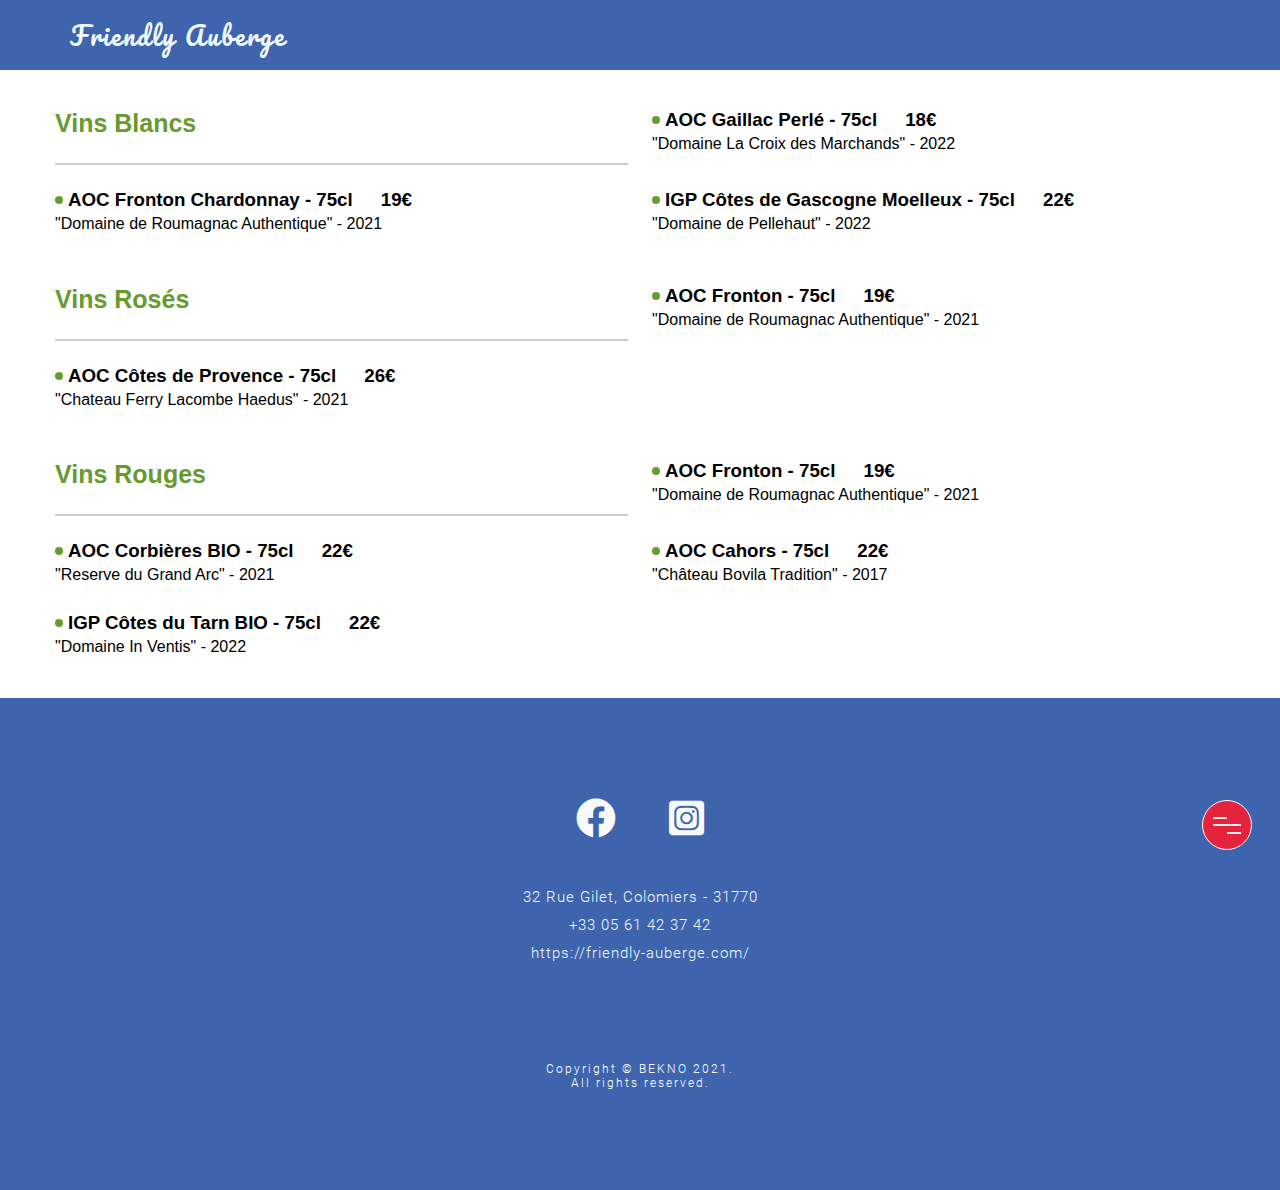
<file: vins.html>
<!DOCTYPE html>
<html>

<head>
    <meta charset="utf-8">
    <meta http-equiv="X-UA-Compatible" content="IE=edge">
    <title></title>
    <meta name="description" content="">
    <meta name="viewport" content="width=device-width, initial-scale=1">
    <link rel="stylesheet" href="https://cdnjs.cloudflare.com/ajax/libs/font-awesome/5.13.0/css/all.min.css" />
    <link rel="stylesheet" href="style.css">
    <link rel="stylesheet" href="./assets/styles/navbar.css">
    <link rel="stylesheet" href="./assets/styles/section.css">
    <link rel="stylesheet" href="./assets/styles/vins.css">
    <link rel="stylesheet" href="./assets/styles/footer.css">
 </head>

<body>
    <!-- Navbar -->
    <nav class="navbar">
        <div class="navbar-logo">
            <a href="#">
                Friendly Auberge
            </a>
        </div>
        <!-- <div class="navbar-languages">
                <a href="">EN</a>
                <a href="">FR</a>
            </div> -->
        <div class="nav-list">
            <a href="#1" class="nav-link">Menu</a>
            <a href="#2" class="nav-link">Boisson</a>
            <a href="./vins.html" class="nav-link">Vins</a>
        </div>
        <!-- Menu -->
        <div class="nav">
            <div class="line line-1"></div>
            <div class="line line-2"></div>
            <div class="line line-3"></div>
        </div>
        <!-- End of Menu -->
    </nav>

    <section>
        <div class="container vins">
            <div class="menu vins">
                <div class="menu-group vins">
                    <h2 id='1' class="menu-group-heading" style="color: #679A2F;">
                        Vins Blancs
                      </h2>
                    
                      <!-- 1 -->
                      <div class="menu-item vins">
                        <div class="menu-item-text vins">
                            <h3 class="menu-item-heading vins">
                                <div class="bolinha"></div>
                                <span class="menu-item-name vins">AOC Gaillac Perlé - 75cl</span>
                                <span class="menu-item-price">18€</span>
                            </h3>
                            <p class="menu-item-description vins">
                                "Domaine La Croix des Marchands" - 2022 
                            </p>
                        </div>
                    </div>

                    <!-- 2 -->  
                    <div class="menu-item vins">
                        <div class="menu-item-text vins">
                            <h3 class="menu-item-heading vins">
                                <div class="bolinha"></div>
                                <span class="menu-item-name vins">AOC Fronton Chardonnay - 75cl</span>
                                <span class="menu-item-price">19€</span>
                            </h3>
                            <p class="menu-item-description vins">
                                "Domaine de Roumagnac Authentique" - 2021
                            </p>
                        </div>
                    </div>

                    <!-- 3 -->  
                    <div class="menu-item vins">
                        <div class="menu-item-text vins">
                            <h3 class="menu-item-heading vins">
                                <div class="bolinha"></div>
                                <span class="menu-item-name vins">IGP Côtes de Gascogne Moelleux - 75cl</span>
                                <span class="menu-item-price">22€</span>
                            </h3>
                            <p class="menu-item-description vins">
                                "Domaine de Pellehaut" - 2022
                            </p>
                        </div>
                    </div>

                </div> <!--GRUPO-->

                <div class="menu-group vins">
                    <h2 id='1' class="menu-group-heading" style="color: #679A2F;">
                        Vins Rosés
                      </h2>
                    
                      <!-- 1 -->
                      <div class="menu-item vins">
                        <div class="menu-item-text vins">
                            <h3 class="menu-item-heading vins">
                                <div class="bolinha"></div>
                                <span class="menu-item-name vins">AOC Fronton - 75cl</span>
                                <span class="menu-item-price">19€</span>
                            </h3>
                            <p class="menu-item-description vins">
                                "Domaine de Roumagnac Authentique" - 2021 
                            </p>
                        </div>
                    </div>

                    <!-- 2 -->  
                    <div class="menu-item vins">
                        <div class="menu-item-text vins">
                            <h3 class="menu-item-heading vins">
                                <div class="bolinha"></div>
                                <span class="menu-item-name vins">AOC Côtes de Provence - 75cl</span>
                                <span class="menu-item-price">26€</span>
                            </h3>
                            <p class="menu-item-description vins">
                                "Chateau Ferry Lacombe Haedus" - 2021
                            </p>
                        </div>
                    </div>
                    
                </div> <!--GRUPO-->


                <div class="menu-group vins">
                    <h2 id='1' class="menu-group-heading" style="color: #679A2F;">
                        Vins Rouges
                      </h2>
                    
                      <!-- 1 -->
                      <div class="menu-item vins">
                        <div class="menu-item-text vins">
                            <h3 class="menu-item-heading vins">
                                <div class="bolinha"></div>
                                <span class="menu-item-name vins">AOC Fronton - 75cl</span>
                                <span class="menu-item-price">19€</span>
                            </h3>
                            <p class="menu-item-description vins">
                                "Domaine de Roumagnac Authentique" - 2021 
                            </p>
                        </div>
                    </div>

                    <!-- 2 -->  
                    <div class="menu-item vins">
                        <div class="menu-item-text vins">
                            <h3 class="menu-item-heading vins">
                                <div class="bolinha"></div>
                                <span class="menu-item-name vins">AOC Corbières BIO - 75cl</span>
                                <span class="menu-item-price">22€</span>
                            </h3>
                            <p class="menu-item-description vins">
                                "Reserve du Grand Arc" - 2021
                            </p>
                        </div>
                    </div>

                    <!-- 3 -->  
                    <div class="menu-item vins">
                        <div class="menu-item-text vins">
                            <h3 class="menu-item-heading vins">
                                <div class="bolinha"></div>
                                <span class="menu-item-name vins">AOC Cahors - 75cl</span>
                                <span class="menu-item-price">22€</span>
                            </h3>
                            <p class="menu-item-description vins">
                                "Château Bovila Tradition" - 2017
                            </p>
                        </div>
                    </div>

                    <!-- 4 -->  
                    <div class="menu-item vins">
                        <div class="menu-item-text vins">
                            <h3 class="menu-item-heading vins">
                                <div class="bolinha"></div>
                                <span class="menu-item-name vins">IGP Côtes du Tarn BIO - 75cl</span>
                                <span class="menu-item-price">22€</span>
                            </h3>
                            <p class="menu-item-description vins">
                                "Domaine In Ventis" - 2022
                            </p>
                        </div>
                    </div>


                </div> <!--GRUPO-->

            </div> <!--MENU-->






        </div> <!-- CONTAINER-->

    </section>

  <!-- START OF Footer -->
  <footer id="section-4">
    <div class="social-media">
      <a href="https://www.facebook.com/FriendlyAuberge.Toulouse.Colomiers.Hotel.Hostel/" class="social-media-link">
        <i class="fab fa-facebook"></i>
      </a>
      <a href="https://www.instagram.com/friendly_auberge_toulouse/" class="social-media-link">
        <i class="fab fa-instagram-square"></i>
      </a>
    </div>
    <div class="contact">
      <p class="info">32 Rue Gilet, Colomiers - 31770</p>
      <p class="info">+33 05 61 42 37 42</p>
      <a class="info" href="https://friendly-auberge.com/">https://friendly-auberge.com/</a>
    </div>
    <div class="copyright">
      <p> Copyright &copy; BEKNO 2021.</p>
      <p> All rights reserved.</p>
    </div>
  </footer>
  <!-- END OF Footer -->

    <script src="script.js"></script>
</body>

</html>
</file>
<file: style.css>
@font-face {
  font-family: Pacifico;
  src: url(./assets/fonts/Pacifico/Pacifico-Regular.ttf);
}

@font-face {
  font-family: Roboto-light;
  src: url(./assets/fonts/Roboto/Roboto-Light.ttf);
}

:root {
  --blue: #3D64AD;
  --green: #679A2F;
  --red: #E6233C;
}

* {
  margin: 0;
  padding: 0;
  box-sizing: border-box;
  outline: none;
  text-decoration: none;
  list-style-type: none;
}

html {
  font-size: 62.5%;
  scroll-behavior: smooth;
  display: flex;
  flex-direction: column;
}

h2 {
  font-size: 2.5rem;
}
</file>
<file: assets/styles/navbar.css>
.navbar {
  width: 100%;
  height: 7rem;
  /* padding: 2rem; */
  /* margin: 0%; */
  font-family: Roboto-light;
  font-size: 2rem;
  background-color: #3D64AD;
  color: aliceblue;
  position: absolute;
  top: 0rem;
  padding: 3rem;
  z-index: 100;
  display: flex;
  align-items: center;
  justify-content: space-between;
  padding-left: 7rem;
}

.navbar-languages{
  font-family: Roboto-light;
}

.navbar-languages a {
  color: white;
  padding-right: 1rem;
}

.navbar.change {
  position: fixed;
  height: 100vh;
  align-items: baseline;

}

.navbar-logo a {
  font-family: Pacifico;
  font-size: 2.5rem;
  color: aliceblue;
  letter-spacing: 0.2rem;
}

  /* MENU */
  .nav {
    height: 5rem;
    width: 5rem;
    position: fixed;
    right: 2.8rem;
    bottom: 5rem;
    background-color: #E6233C;
    border: 0.5px solid white;
    border-radius: 50%;
    padding: 1rem;
    display: flex;
    flex-direction: column;
    justify-content: space-evenly;
    cursor: pointer;
  }
  
  .line {
    width: 100%;
    height: 0.2rem;
    background-color: #eee;
    transition: transform 0.3s;
  }
  .line-1 {
    width: 50%;
  }
  .line-3 {
    width: 50%;
    margin-left: auto;
  }

  .change .line-1 {
    transform: translate(100%, 1rem) rotate(-35deg);
    transform-origin: right;
  }
  
  .change .line-3 {
    transform: translateY(-1rem) rotate(35deg);
    transform-origin: right;
  }

  .nav-list {
    width: 100%;
    display: flex;
    font-family: Roboto;
    font-size: 2rem;
    position: absolute;
    top: 25%;
    left: 50%;
    transform: translateX(-50%);
    display: flex;
    flex-direction: column;
    align-items: center;
    opacity: 0;
    visibility: hidden;
  }

  .change .nav-list {
    opacity: 1;
    visibility: visible;
    transition: all 0.5s 0.3s;
  }

  .nav-link {
    font-family: "Rubik Mono One", sans-serif;
    font-size: 4rem;
    letter-spacing: 0.3rem;
    color: #fff;
    margin: 2rem 0;
    transition: color 0.4s;
  }
  
  .nav-link:hover {
    color: #9e0e09;
  }
</file>
<file: assets/styles/section.css>
.bolinha {
    width: 8px;
    height: 8px;
    margin-right: 5px;
    background-color: #679A2F; /* Você pode mudar a cor */
    border-radius: 50%;
}
.container {
    max-width: 1200px;
    margin: 0 auto;
    margin-top: 7rem;
    padding: 1.5em;
  }
  
  .menu {
    font-family: "Inter", sans-serif;
    font-size: 14px;
  }
  
  .menu-group-heading {
    margin: 0;
    padding-bottom: 1em;
    border-bottom: 2px solid #ccc;
  }
  
  .menu-group {
    display: grid;
    grid-template-columns: 1fr;
    gap: 1.5em;
    padding: 1.5em 0;
  }
  
  .menu-item {
    display: flex;
  }
  
  .menu-item-image {
    width: 80px;
    height: 80px;
    flex-shrink: 0;
    object-fit: cover;
    margin-right: 1.5em;
    border: 2px solid #000;
    border-radius: 50%;
  }
  
  .menu-item-text {
    flex-grow: 1;
  }
  
  .menu-item-heading {
    display: flex;
    justify-content: left;
    align-items: center;
    margin: 0;
  }
  
  .menu-item-name {
    margin-right: 1.5em;
  }
  
  .menu-item-description {
    line-height: 1.6;
  }
  
  @media screen and (min-width: 992px) {
    .menu {
      font-size: 16px;
    }
  
    .menu-group {
      grid-template-columns: repeat(2, 1fr);
    }
  
    .menu-item-image {
      width: 125px;
      height: 125px;
      border-radius: 50%;

    }
  }
</file>
<file: assets/styles/footer.css>
footer {
    width: 100%;
    height: auto;
    background-color: #3D64AD;
    display: flex;
    align-items: center;
    flex-direction: column;
    padding-bottom: 10rem;
}

.social-media {
    padding-top: 10rem;
    margin-bottom: 5rem;
}

.social-media-link {
    margin: 0 2rem;
    padding: 0.5rem;
    background-color: transparent;
}

.social-media-link i {
    font-size: 4rem;
    color: #f9fafb;
}

.contact {
    font-family: Roboto-light;
    color: aliceblue;
    font-size: 1.5rem;
    margin-bottom: 10rem;
    letter-spacing: 0.1rem;
    text-align: center;
}

.contact .info {
    padding-bottom: 10px;
}

.contact a.info {
    color: aliceblue;
}

.contact a.info:hover {
    color: var(--red);
}

.copyright {
    font-family: Roboto-light;
    color: #fff;
    font-size: 1.2rem;
    letter-spacing: 0.2rem;
    font-weight: 300;
    text-align: center;
}
/* END OF SECTION 4*/
</file>
<file: assets/styles/vins.css>
/* .container .vins{
    max-width: 1200px;
    margin: 0 auto;
    margin-top: 1rem;
    padding: 1.5em;
  }
  
  .menu .vins {
    font-family: "Inter", sans-serif;
    font-size: 14px;
  }
  
  .menu-group-heading .vins {
    margin: 0;
    padding-bottom: 1em;
    border-bottom: 2px solid #ccc;
  }
  
  .menu-group .vins {
    display: grid;
    grid-template-columns: 1fr;
    gap: 1.5em;
    padding: 1.5em 0;
  }
  
  .menu-item .vins {
    display: flex;
  }
  
  .menu-item-text .vins {
    flex-grow: 1;
  }
  
  .menu-item-heading .vins {
    display: flex;
    justify-content: left;
    align-items: center;
    margin: 0;
  }
  
  .menu-item-name .vins {
    margin-right: 1.5em;
  }
  
  .menu-item-description  .vins {
    line-height: 1.6;
  }
  
  @media screen and (min-width: 992px) {
    .menu .vins {
      font-size: 16px;
    }
  
    .menu-group .vins {
      grid-template-columns: repeat(2, 1fr);
    }
  }
   */
</file>
